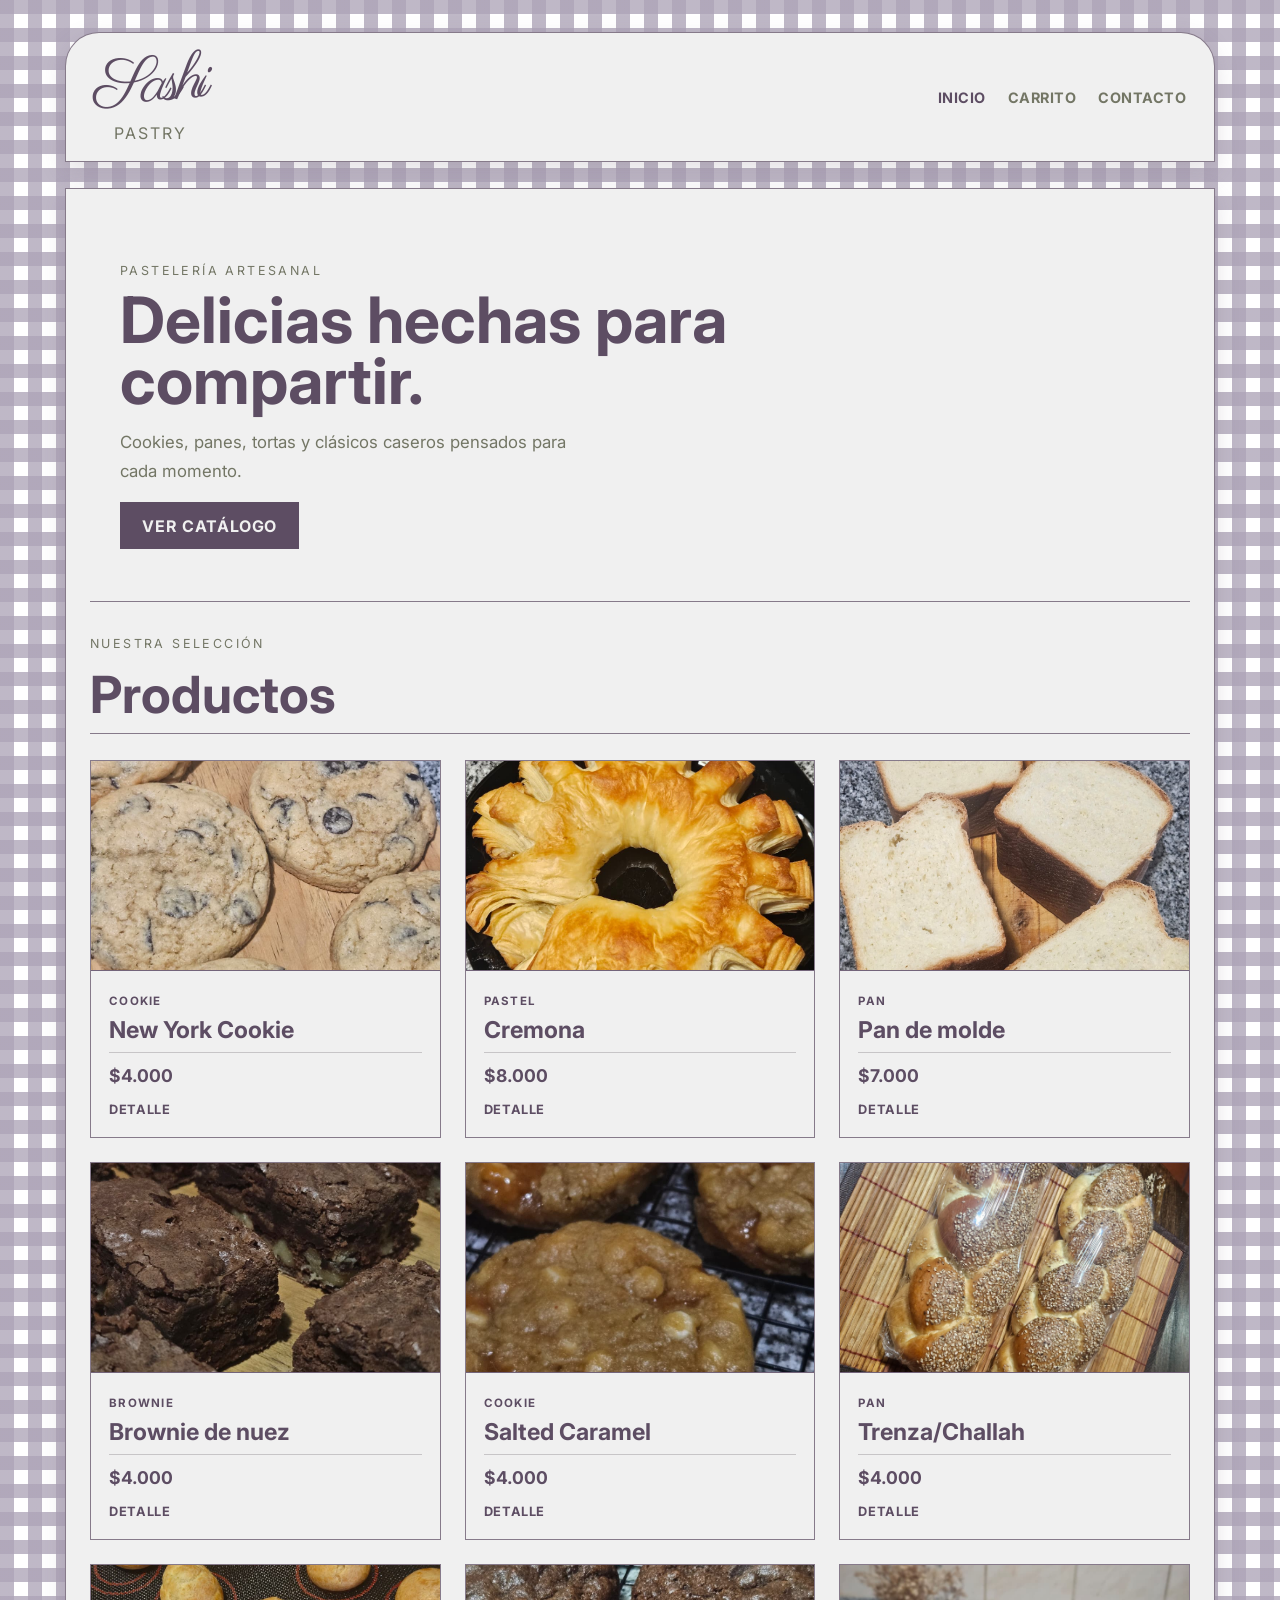
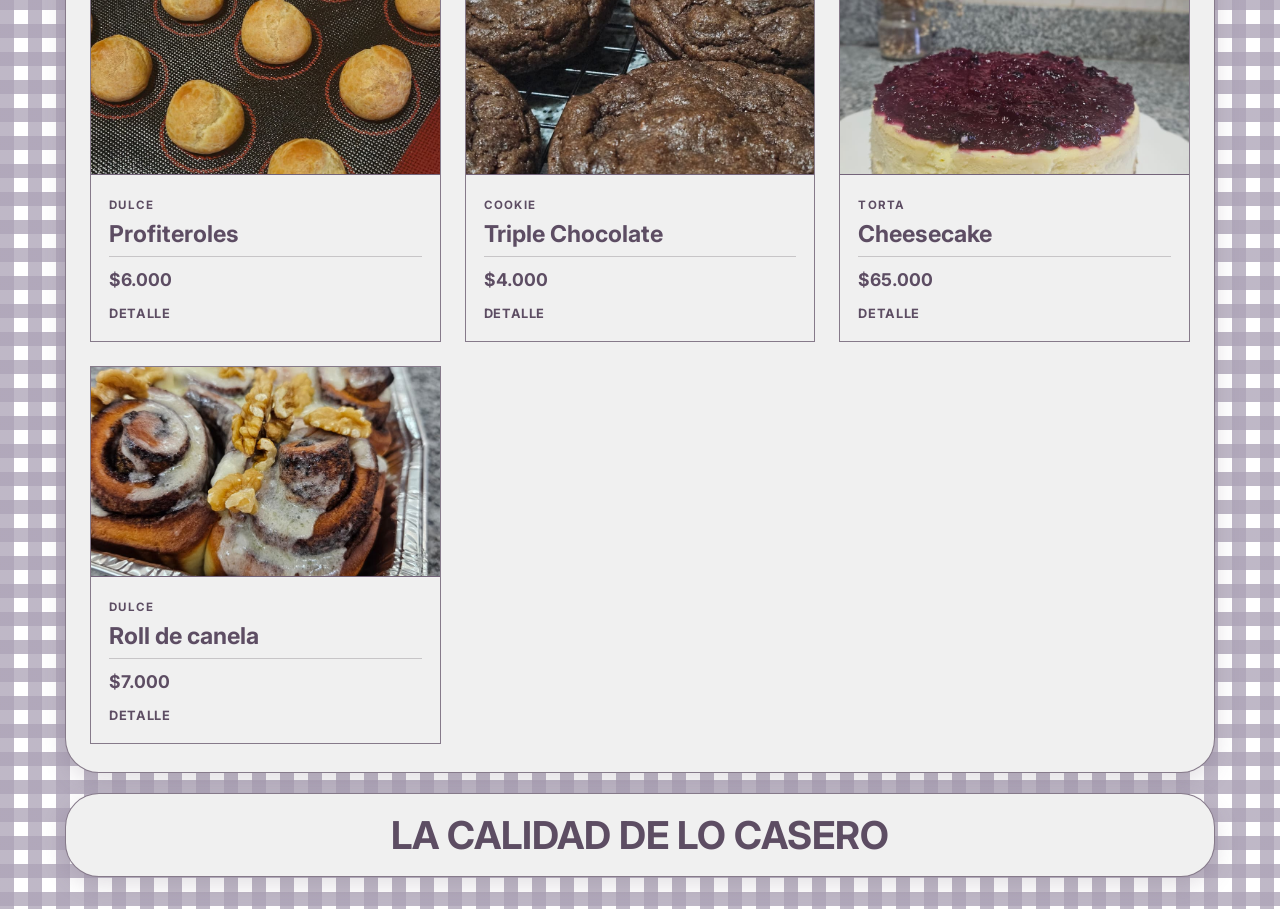
<file: index.html>
<!doctype html>
<html lang="es">
<head>
    <meta charset="UTF-8">
    <meta name="viewport" content="width=device-width, initial-scale=1.0">
    <title>Sashi Pastry | Catálogo</title>
    <link rel="preconnect" href="https://fonts.googleapis.com">
    <link rel="preconnect" href="https://fonts.gstatic.com" crossorigin>
    <link href="https://fonts.googleapis.com/css2?family=Cormorant+Garamond:wght@400;500;600;700&family=Inter:wght@400;500;600;700&family=Parisienne&display=swap" rel="stylesheet">
    <link rel="stylesheet" href="./css/styles.css">
</head>
<body>
    <header class="site-header">
        <a class="brand" href="./index.html">
            <span class="brand-script">Sashi</span>
            <span class="brand-tag">PASTRY</span>
        </a>

        <nav class="main-nav" aria-label="Navegación principal">
            <a class="active" href="./index.html">Inicio</a>
            <a href="./pages/carrito.html">Carrito</a>
            <a href="./pages/contacto.html">Contacto</a>
        </nav>
    </header>

    <main class="store-shell">
        <section class="hero-store">
            <div class="hero-copy">
                <p class="eyebrow">Pastelería artesanal</p>
                <h1>Delicias hechas para compartir.</h1>
                <p>Cookies, panes, tortas y clásicos caseros pensados para cada momento.</p>
                <a class="button primary" href="#catalogo">Ver catálogo</a>
            </div>
        </section>

        <section class="catalog" id="catalogo">
            <div class="catalog-header">
                <p class="eyebrow">Nuestra selección</p>
                <h2>Productos</h2>
            </div>

            <div class="product-grid">
                <article class="product-card">
                    <a href="./pages/producto-new-york.html" class="product-link-image" aria-label="Ver producto New York Cookie">
                        <div class="product-image"><img src="./img/Cookie New York (10).jpeg" alt="New York Cookie"></div>
                    </a>
                    <div class="product-meta">
                        <span class="product-tag">Cookie</span>
                        <h3>New York Cookie</h3>
                        <div class="product-bottom">
                            <strong>$4.000</strong>
                        </div>
                        <div class="product-card__actions">
                            <a href="./pages/producto-new-york.html" class="text-link">Detalle</a>
                        </div>
                    </div>
                </article>

                <article class="product-card">
                    <a href="./pages/producto-cremona.html" class="product-link-image" aria-label="Ver producto Cremona">
                        <div class="product-image"><img src="./img/Cremona (10).jpeg" alt="Cremona"></div>
                    </a>
                    <div class="product-meta">
                        <span class="product-tag">Pastel</span>
                        <h3>Cremona</h3>
                        <div class="product-bottom">
                            <strong>$8.000</strong>
                        </div>
                        <div class="product-card__actions">
                            <a href="./pages/producto-cremona.html" class="text-link">Detalle</a>
                        </div>
                    </div>
                </article>

                <article class="product-card">
                    <a href="./pages/producto-pan-molde.html" class="product-link-image" aria-label="Ver producto Pan de molde">
                        <div class="product-image"><img src="./img/Pan.jpeg" alt="Pan de molde"></div>
                    </a>
                    <div class="product-meta">
                        <span class="product-tag">Pan</span>
                        <h3>Pan de molde</h3>
                        <div class="product-bottom">
                            <strong>$7.000</strong>
                        </div>
                        <div class="product-card__actions">
                            <a href="./pages/producto-pan-molde.html" class="text-link">Detalle</a>
                        </div>
                    </div>
                </article>

                <article class="product-card">
                    <a href="./pages/producto-brownie.html" class="product-link-image" aria-label="Ver producto Brownie de nuez">
                        <div class="product-image"><img src="./img/Brownie (10).jpeg" alt="Brownie de nuez"></div>
                    </a>
                    <div class="product-meta">
                        <span class="product-tag">Brownie</span>
                        <h3>Brownie de nuez</h3>
                        <div class="product-bottom">
                            <strong>$4.000</strong>
                        </div>
                        <div class="product-card__actions">
                            <a href="./pages/producto-brownie.html" class="text-link">Detalle</a>
                        </div>
                    </div>
                </article>

                <article class="product-card">
                    <a href="./pages/producto-salted-caramel.html" class="product-link-image" aria-label="Ver producto Salted Caramel">
                        <div class="product-image"><img src="./img/Salted Caramel.jpeg" alt="Salted Caramel"></div>
                    </a>
                    <div class="product-meta">
                        <span class="product-tag">Cookie</span>
                        <h3>Salted Caramel</h3>
                        <div class="product-bottom">
                            <strong>$4.000</strong>
                        </div>
                        <div class="product-card__actions">
                            <a href="./pages/producto-salted-caramel.html" class="text-link">Detalle</a>
                        </div>
                    </div>
                </article>

                <article class="product-card">
                    <a href="./pages/producto-trenza.html" class="product-link-image" aria-label="Ver producto Trenza/Challah">
                        <div class="product-image"><img src="./img/Trenza (2).jpeg" alt="Trenza o Challah"></div>
                    </a>
                    <div class="product-meta">
                        <span class="product-tag">Pan</span>
                        <h3>Trenza/Challah</h3>
                        <div class="product-bottom">
                            <strong>$4.000</strong>
                        </div>
                        <div class="product-card__actions">
                            <a href="./pages/producto-trenza.html" class="text-link">Detalle</a>
                        </div>
                    </div>
                </article>

                <article class="product-card">
                    <a href="./pages/producto-profiteroles.html" class="product-link-image" aria-label="Ver producto Profiteroles">
                        <div class="product-image"><img src="./img/Profiteroles.jpeg" alt="Profiteroles"></div>
                    </a>
                    <div class="product-meta">
                        <span class="product-tag">Dulce</span>
                        <h3>Profiteroles</h3>
                        <div class="product-bottom">
                            <strong>$6.000</strong>
                        </div>
                        <div class="product-card__actions">
                            <a href="./pages/producto-profiteroles.html" class="text-link">Detalle</a>
                        </div>
                    </div>
                </article>

                <article class="product-card">
                    <a href="./pages/producto-triple-chocolate.html" class="product-link-image" aria-label="Ver producto Triple Chocolate">
                        <div class="product-image"><img src="./img/Triple Chocolate.jpeg" alt="Triple Chocolate"></div>
                    </a>
                    <div class="product-meta">
                        <span class="product-tag">Cookie</span>
                        <h3>Triple Chocolate</h3>
                        <div class="product-bottom">
                            <strong>$4.000</strong>
                        </div>
                        <div class="product-card__actions">
                            <a href="./pages/producto-triple-chocolate.html" class="text-link">Detalle</a>
                        </div>
                    </div>
                </article>

                <article class="product-card">
                    <a href="./pages/producto-cheesecake.html" class="product-link-image" aria-label="Ver producto Cheesecake">
                        <div class="product-image"><img src="./img/Cheesecake.jpeg" alt="Cheesecake"></div>
                    </a>
                    <div class="product-meta">
                        <span class="product-tag">Torta</span>
                        <h3>Cheesecake</h3>
                        <div class="product-bottom">
                            <strong>$65.000</strong>
                        </div>
                        <div class="product-card__actions">
                            <a href="./pages/producto-cheesecake.html" class="text-link">Detalle</a>
                        </div>
                    </div>
                </article>

                <article class="product-card">
                    <a href="./pages/producto-roll-canela.html" class="product-link-image" aria-label="Ver producto Roll de canela">
                        <div class="product-image"><img src="./img/Rolls (3).jpeg" alt="Roll de canela"></div>
                    </a>
                    <div class="product-meta">
                        <span class="product-tag">Dulce</span>
                        <h3>Roll de canela</h3>
                        <div class="product-bottom">
                            <strong>$7.000</strong>
                        </div>
                        <div class="product-card__actions">
                            <a href="./pages/producto-roll-canela.html" class="text-link">Detalle</a>
                        </div>
                    </div>
                </article>

            </div>
        </section>
    </main>

    <footer class="site-footer">
        <p>LA Calidad DE LO CASERO</p>
    </footer>
</body>
</html>
</file>
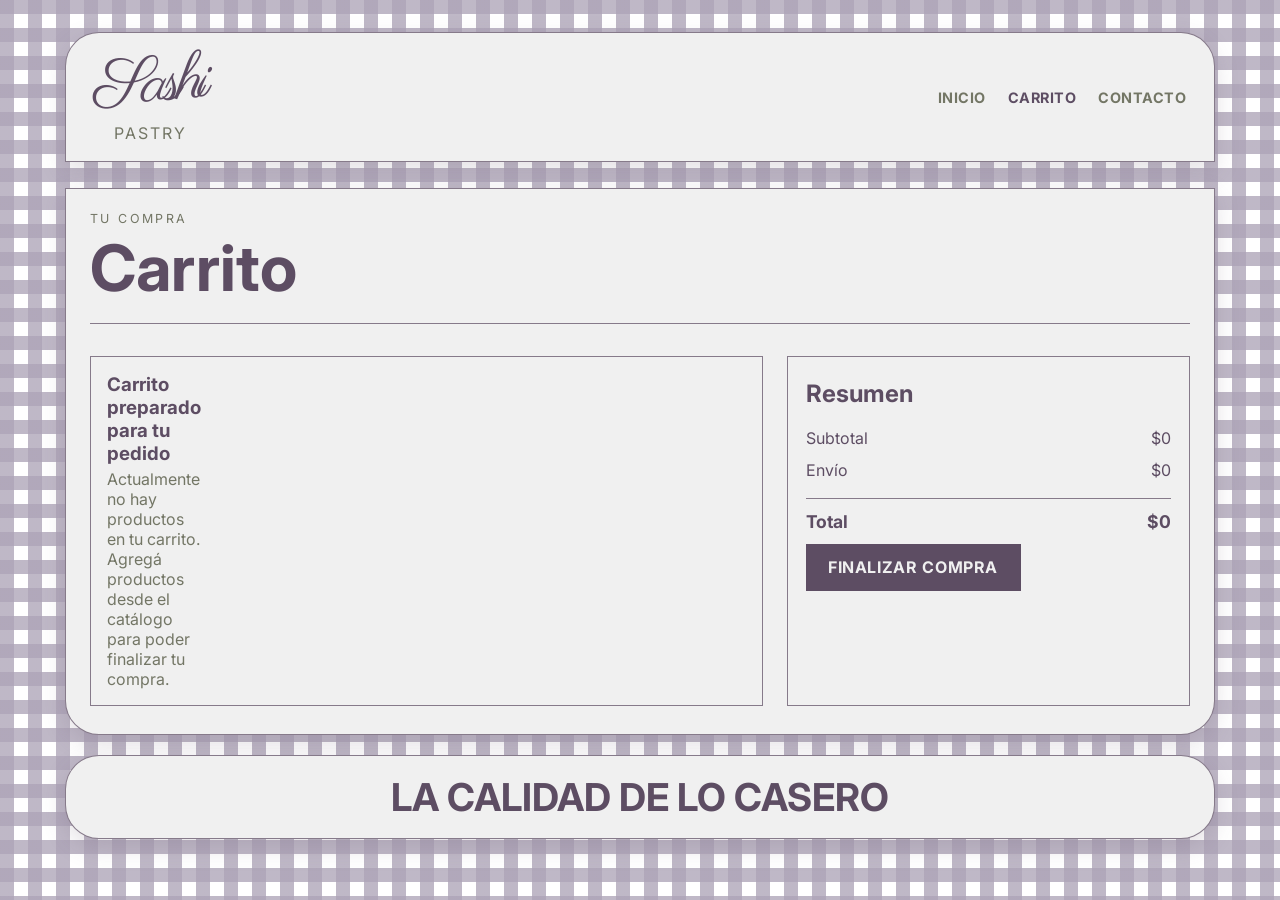
<file: pages/carrito.html>
<!doctype html>
<html lang="es">
<head>
    <meta charset="UTF-8">
    <meta name="viewport" content="width=device-width, initial-scale=1.0">
    <title>Carrito | Sashi Pastry</title>
    <link rel="preconnect" href="https://fonts.googleapis.com">
    <link rel="preconnect" href="https://fonts.gstatic.com" crossorigin>
    <link href="https://fonts.googleapis.com/css2?family=Cormorant+Garamond:wght@400;500;600;700&family=Inter:wght@400;500;600;700&family=Parisienne&display=swap" rel="stylesheet">
    <link rel="stylesheet" href="../css/styles.css">
</head>
<body data-page="cart">
    <header class="site-header">
        <a class="brand" href="../index.html">
            <span class="brand-script">Sashi</span>
            <span class="brand-tag">PASTRY</span>
        </a>

        <nav class="main-nav" aria-label="Navegación principal">
            <a href="../index.html">Inicio</a>
            <a class="active" href="./carrito.html">Carrito</a>
            <a href="./contacto.html">Contacto</a>
        </nav>
    </header>

    <main class="page-shell">
        <section class="page-banner">
            <p class="eyebrow">Tu compra</p>
            <h1>Carrito</h1>
        </section>

        <section class="cart-layout">
            <div class="cart-items">
                <article class="cart-item">
                    <div class="item-copy">
                        <h3>Carrito preparado para tu pedido</h3>
                        <p>Actualmente no hay productos en tu carrito. Agregá productos desde el catálogo para poder finalizar tu compra.</p>
                        
                    </div>
                </article>
            </div>

            <aside class="summary-box">
                <h2>Resumen</h2>
                <div class="summary-row">
                    <span>Subtotal</span>
                    <span>$0</span>
                </div>
                <div class="summary-row">
                    <span>Envío</span>
                    <span>$0</span>
                </div>
                <div class="summary-row total">
                    <span>Total</span>
                    <span>$0</span>
                </div>
                <a class="button primary" href="./contacto.html">Finalizar compra</a>
            </aside>
        </section>
    </main>

    <footer class="site-footer">
        <p>LA Calidad DE LO CASERO</p>
    </footer>

</body>
</html>
</file>
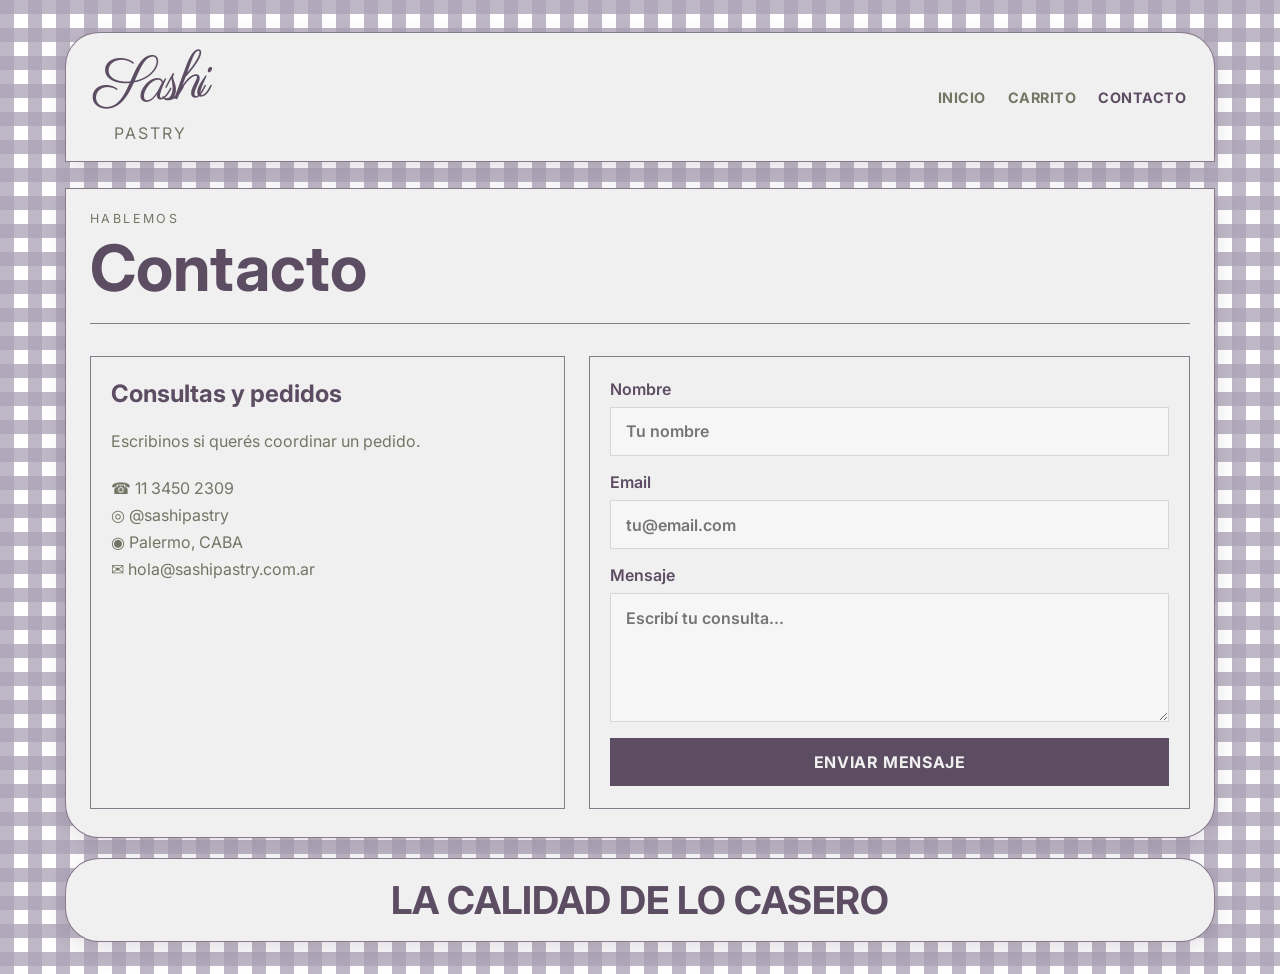
<file: pages/contacto.html>
<!doctype html>
<html lang="es">
<head>
    <meta charset="UTF-8">
    <meta name="viewport" content="width=device-width, initial-scale=1.0">
    <title>Contacto | Sashi Pastry</title>
    <link rel="preconnect" href="https://fonts.googleapis.com">
    <link rel="preconnect" href="https://fonts.gstatic.com" crossorigin>
    <link href="https://fonts.googleapis.com/css2?family=Cormorant+Garamond:wght@400;500;600;700&family=Inter:wght@400;500;600;700&family=Parisienne&display=swap" rel="stylesheet">
    <link rel="stylesheet" href="../css/styles.css">
</head>
<body>
    <header class="site-header">
        <a class="brand" href="../index.html">
            <span class="brand-script">Sashi</span>
            <span class="brand-tag">PASTRY</span>
        </a>

        <nav class="main-nav" aria-label="Navegación principal">
            <a href="../index.html">Inicio</a>
            <a href="./carrito.html">Carrito</a>
            <a class="active" href="./contacto.html">Contacto</a>
        </nav>
    </header>

    <main class="page-shell contact-shell">
        <section class="page-banner">
            <p class="eyebrow">Hablemos</p>
            <h1>Contacto</h1>
        </section>

        <div class="contact-layout">
            <div class="contact-info">
                <h2>Consultas y pedidos</h2>
                <p>Escribinos si querés coordinar un pedido.</p>
                <ul>
                    <li>☎ 11 3450 2309</li>
                    <li>◎ @sashipastry</li>
                    <li>◉ Palermo, CABA</li>
                    <li>✉ hola@sashipastry.com.ar</li>
                </ul>
            </div>

            <form class="contact-form" action="https://formspree.io/f/meaokran" method="POST">
    <label>
        Nombre
        <input type="text" name="nombre" placeholder="Tu nombre" required>
    </label>
    <label>
        Email
        <input type="email" name="email" placeholder="tu@email.com" required>
    </label>
    <label>
        Mensaje
        <textarea name="mensaje" rows="5" placeholder="Escribí tu consulta..." required></textarea>
    </label>
    <button type="submit" class="button primary">Enviar mensaje</button>
</form>
        </div>
    </main>

    <footer class="site-footer">
        <p>LA Calidad DE LO CASERO</p>
    </footer>
</body>
</html>
</file>
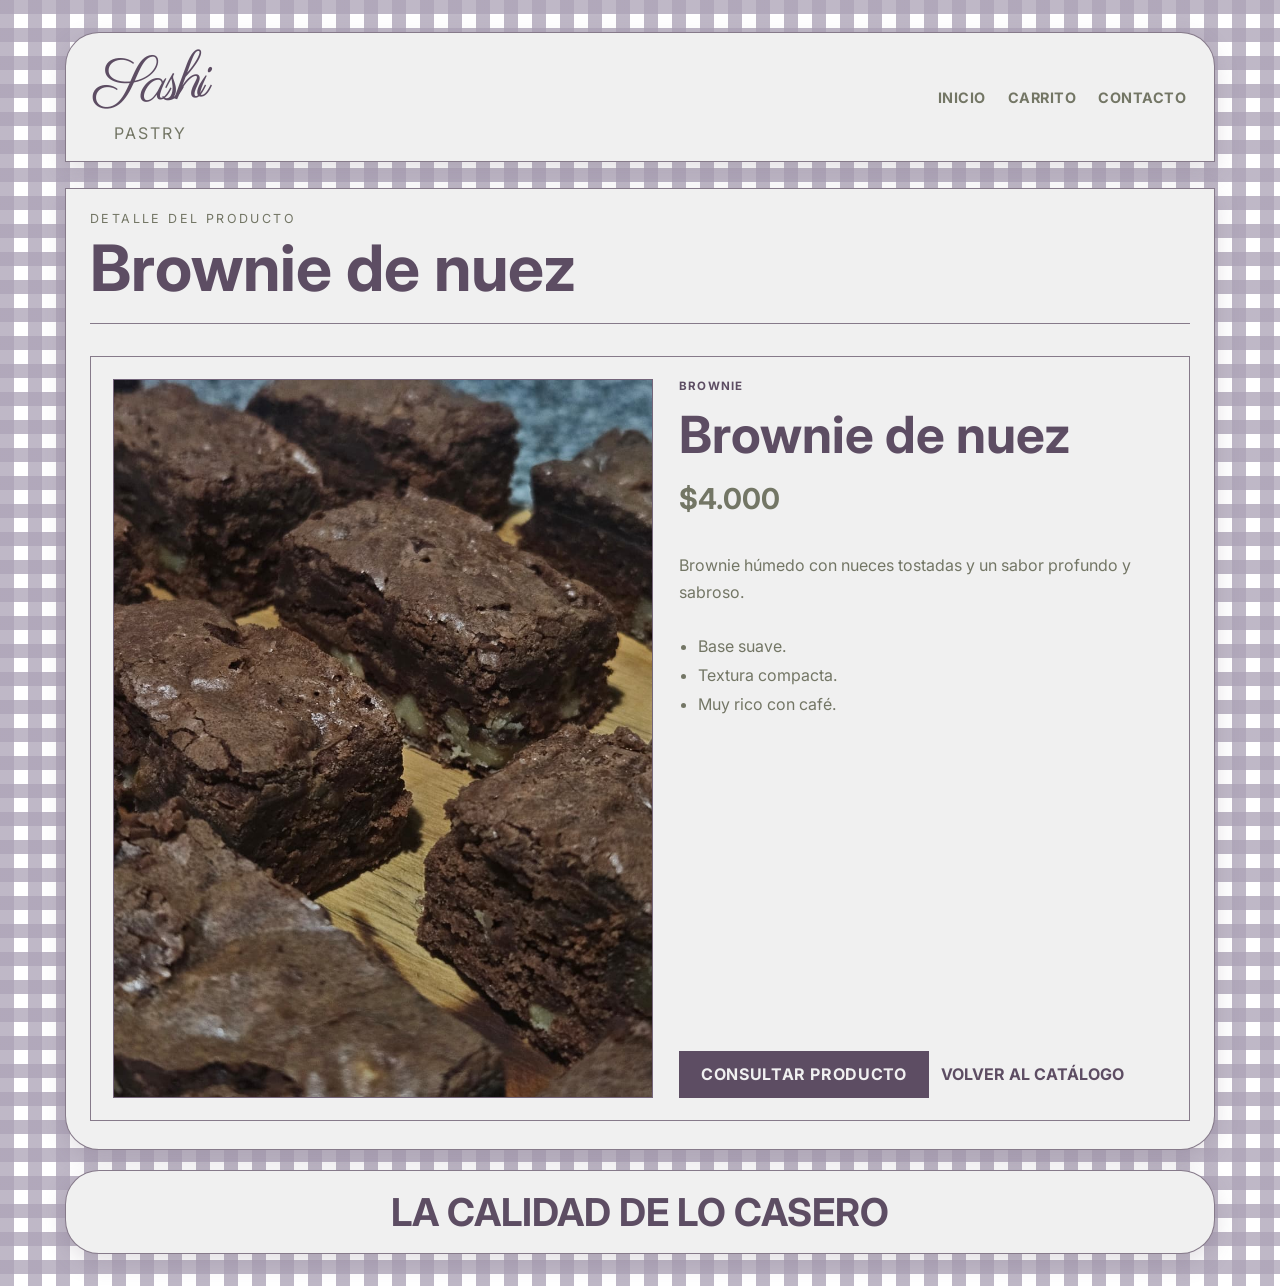
<file: pages/producto-brownie.html>
<!doctype html>
<html lang="es">
<head>
    <meta charset="UTF-8">
    <meta name="viewport" content="width=device-width, initial-scale=1.0">
    <title>Brownie de nuez | Sashi Pastry</title>
    <link rel="preconnect" href="https://fonts.googleapis.com">
    <link rel="preconnect" href="https://fonts.gstatic.com" crossorigin>
    <link href="https://fonts.googleapis.com/css2?family=Cormorant+Garamond:wght@400;500;600;700&family=Inter:wght@400;500;600;700&family=Parisienne&display=swap" rel="stylesheet">
    <link rel="stylesheet" href="../css/styles.css">
</head>
<body data-page="product" data-product-id="brownie">
    <header class="site-header">
        <a class="brand" href="../index.html">
            <span class="brand-script">Sashi</span>
            <span class="brand-tag">PASTRY</span>
        </a>
        <nav class="main-nav" aria-label="Navegación principal">
            <a href="../index.html">Inicio</a>
            <a href="./carrito.html">Carrito</a>
            <a href="./contacto.html">Contacto</a>
        </nav>
    </header>

    <main class="page-shell">
        <section class="page-banner">
            <p class="eyebrow">Detalle del producto</p>
            <h1>Brownie de nuez</h1>
        </section>

        <section class="product-detail-panel">
            <div class="product-photo"><img src="../img/Brownie (10).jpeg" alt="Brownie de nuez"></div>
            <div class="product-summary">
                <span class="product-tag">Brownie</span>
                <h1>Brownie de nuez</h1>
                <p class="product-price">$4.000</p>
                <p>Brownie húmedo con nueces tostadas y un sabor profundo y sabroso.</p>
                <ul>
                    <li>Base suave.</li>
                    <li>Textura compacta.</li>
                    <li>Muy rico con café.</li>
                </ul>
                <div class="detail-actions">
                    <a class="button primary" href="./contacto.html">Consultar producto</a>
                    <a class="link-button" href="../index.html">Volver al catálogo</a>
                </div>
            </div>
        </section>
    </main>

    <footer class="site-footer">
        <p>LA Calidad DE LO CASERO</p>
    </footer>
</body>
</html>
</file>
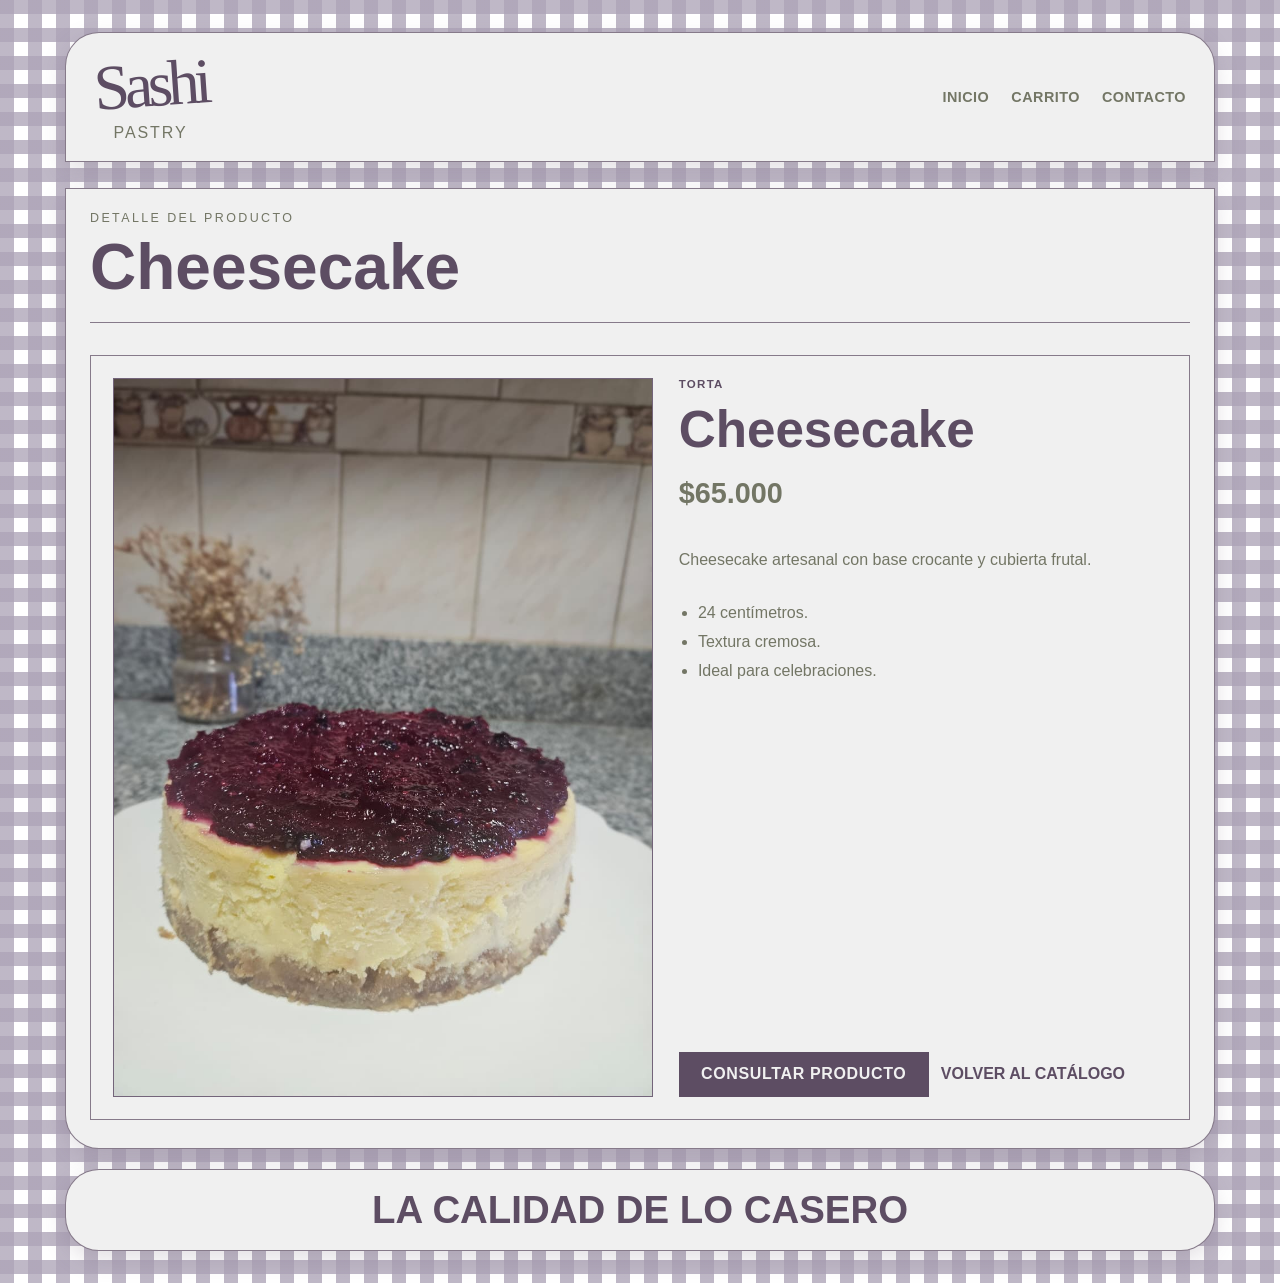
<file: pages/producto-cheesecake.html>
<!doctype html>
<html lang="es">
<head>
    <meta charset="UTF-8">
    <meta name="viewport" content="width=device-width, initial-scale=1.0">
    <title>Cheesecake | Sashi Pastry</title>
    <link rel="stylesheet" href="../css/styles.css">
</head>
<body>
    <header class="site-header">
        <a class="brand" href="../index.html"><span class="brand-script">Sashi</span><span class="brand-tag">PASTRY</span></a>
        <nav class="main-nav" aria-label="Navegación principal"><a href="../index.html">Inicio</a><a href="./carrito.html">Carrito</a><a href="./contacto.html">Contacto</a></nav>
    </header>
    <main class="page-shell">
        <section class="page-banner"><p class="eyebrow">Detalle del producto</p><h1>Cheesecake</h1></section>
        <section class="product-detail-panel"><div class="product-photo"><img src="../img/Cheesecake.jpeg" alt="Cheesecake"></div><div class="product-summary"><span class="product-tag">Torta</span><h1>Cheesecake</h1><p class="product-price">$65.000</p><p>Cheesecake artesanal con base crocante y cubierta frutal.</p><ul><li>24 centímetros.</li><li>Textura cremosa.</li><li>Ideal para celebraciones.</li></ul><div class="detail-actions"><a class="button primary" href="./contacto.html">Consultar producto</a><a class="link-button" href="../index.html">Volver al catálogo</a></div></div></section>
    </main>
    <footer class="site-footer"><p>LA Calidad DE LO CASERO</p></footer>
</body>
</html>
</file>
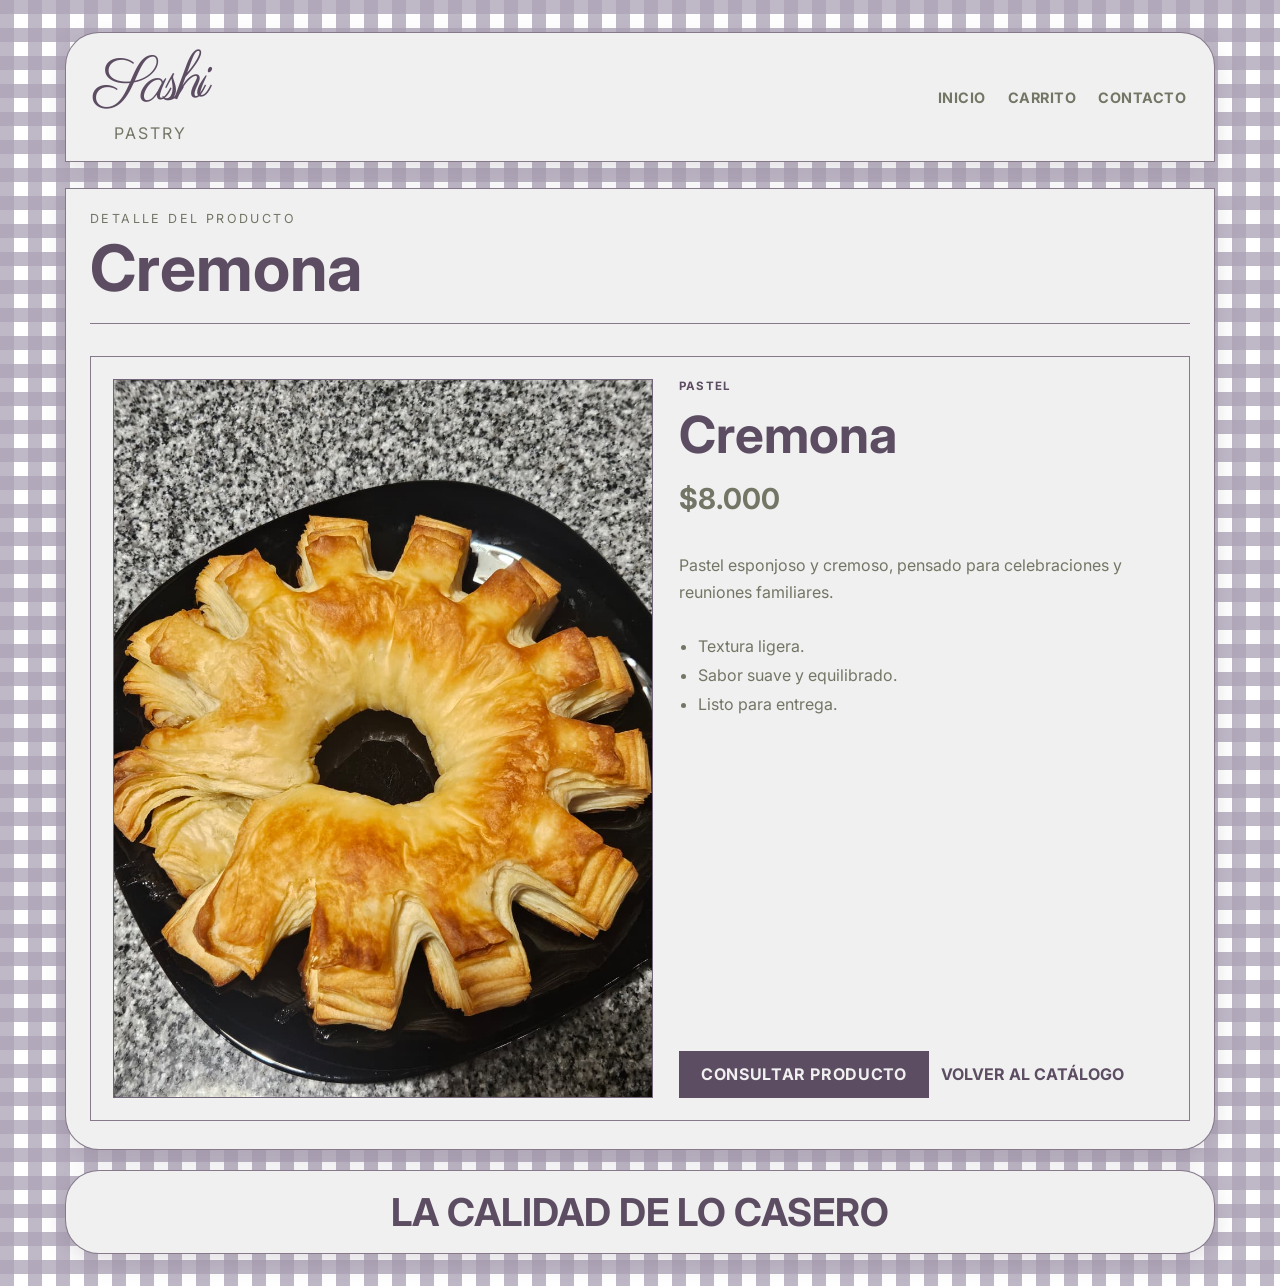
<file: pages/producto-cremona.html>
<!doctype html>
<html lang="es">
<head>
    <meta charset="UTF-8">
    <meta name="viewport" content="width=device-width, initial-scale=1.0">
    <title>Cremona | Sashi Pastry</title>
    <link rel="preconnect" href="https://fonts.googleapis.com">
    <link rel="preconnect" href="https://fonts.gstatic.com" crossorigin>
    <link href="https://fonts.googleapis.com/css2?family=Cormorant+Garamond:wght@400;500;600;700&family=Inter:wght@400;500;600;700&family=Parisienne&display=swap" rel="stylesheet">
    <link rel="stylesheet" href="../css/styles.css">
</head>
<body data-page="product" data-product-id="cremona">
    <header class="site-header">
        <a class="brand" href="../index.html">
            <span class="brand-script">Sashi</span>
            <span class="brand-tag">PASTRY</span>
        </a>
        <nav class="main-nav" aria-label="Navegación principal">
            <a href="../index.html">Inicio</a>
            <a href="./carrito.html">Carrito</a>
            <a href="./contacto.html">Contacto</a>
        </nav>
    </header>

    <main class="page-shell">
        <section class="page-banner">
            <p class="eyebrow">Detalle del producto</p>
            <h1>Cremona</h1>
        </section>

        <section class="product-detail-panel">
            <div class="product-photo"><img src="../img/Cremona (10).jpeg" alt="Cremona"></div>
            <div class="product-summary">
                <span class="product-tag">Pastel</span>
                <h1>Cremona</h1>
                <p class="product-price">$8.000</p>
                <p>Pastel esponjoso y cremoso, pensado para celebraciones y reuniones familiares.</p>
                <ul>
                    <li>Textura ligera.</li>
                    <li>Sabor suave y equilibrado.</li>
                    <li>Listo para entrega.</li>
                </ul>
                <div class="detail-actions">
                    <a class="button primary" href="./contacto.html">Consultar producto</a>
                    <a class="link-button" href="../index.html">Volver al catálogo</a>
                </div>
            </div>
        </section>
    </main>

    <footer class="site-footer">
        <p>LA Calidad DE LO CASERO</p>
    </footer>
</body>
</html>
</file>
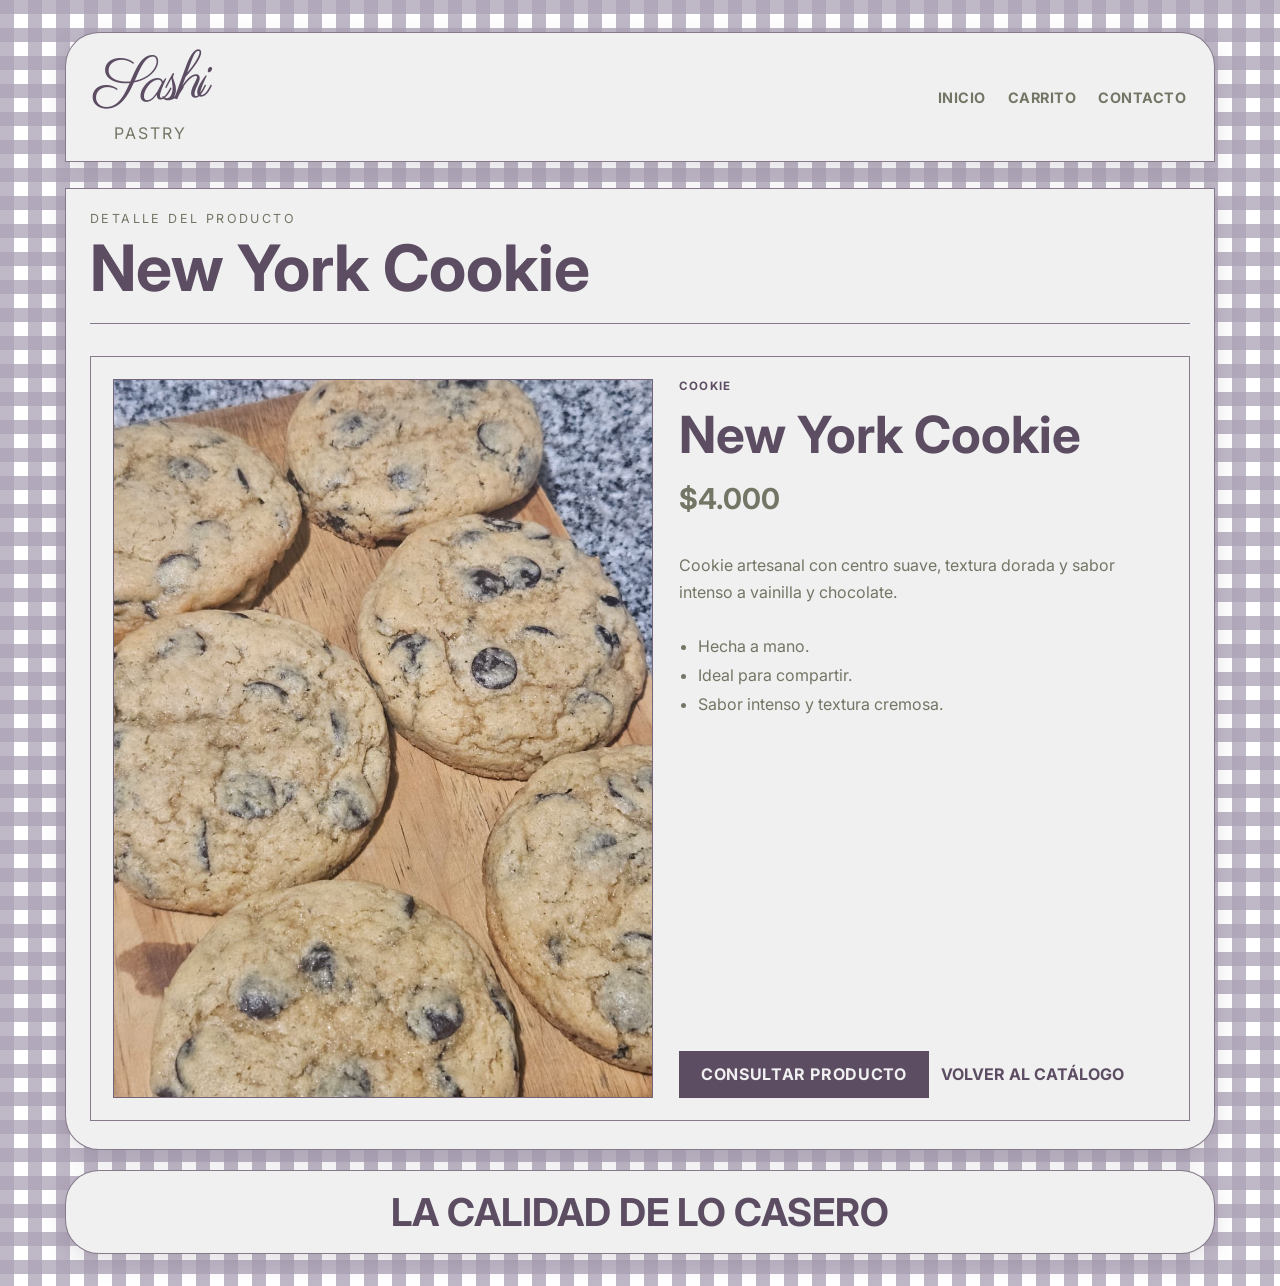
<file: pages/producto-new-york.html>
<!doctype html>
<html lang="es">
<head>
    <meta charset="UTF-8">
    <meta name="viewport" content="width=device-width, initial-scale=1.0">
    <title>New York Cookie | Sashi Pastry</title>
    <link rel="preconnect" href="https://fonts.googleapis.com">
    <link rel="preconnect" href="https://fonts.gstatic.com" crossorigin>
    <link href="https://fonts.googleapis.com/css2?family=Cormorant+Garamond:wght@400;500;600;700&family=Inter:wght@400;500;600;700&family=Parisienne&display=swap" rel="stylesheet">
    <link rel="stylesheet" href="../css/styles.css">
</head>
<body data-page="product" data-product-id="new-york">
    <header class="site-header">
        <a class="brand" href="../index.html">
            <span class="brand-script">Sashi</span>
            <span class="brand-tag">PASTRY</span>
        </a>
        <nav class="main-nav" aria-label="Navegación principal">
            <a href="../index.html">Inicio</a>
            <a href="./carrito.html">Carrito</a>
            <a href="./contacto.html">Contacto</a>
        </nav>
    </header>

    <main class="page-shell">
        <section class="page-banner">
            <p class="eyebrow">Detalle del producto</p>
            <h1>New York Cookie</h1>
        </section>

        <section class="product-detail-panel">
            <div class="product-photo"><img src="../img/Cookie New York (10).jpeg" alt="New York Cookie"></div>
            <div class="product-summary">
                <span class="product-tag">Cookie</span>
                <h1>New York Cookie</h1>
                <p class="product-price">$4.000</p>
                <p>Cookie artesanal con centro suave, textura dorada y sabor intenso a vainilla y chocolate.</p>
                <ul>
                    <li>Hecha a mano.</li>
                    <li>Ideal para compartir.</li>
                    <li>Sabor intenso y textura cremosa.</li>
                </ul>
                <div class="detail-actions">
                    <a class="button primary" href="./contacto.html">Consultar producto</a>
                    <a class="link-button" href="../index.html">Volver al catálogo</a>
                </div>
            </div>
        </section>
    </main>

    <footer class="site-footer">
        <p>LA Calidad DE LO CASERO</p>
    </footer>
</body>
</html>
</file>
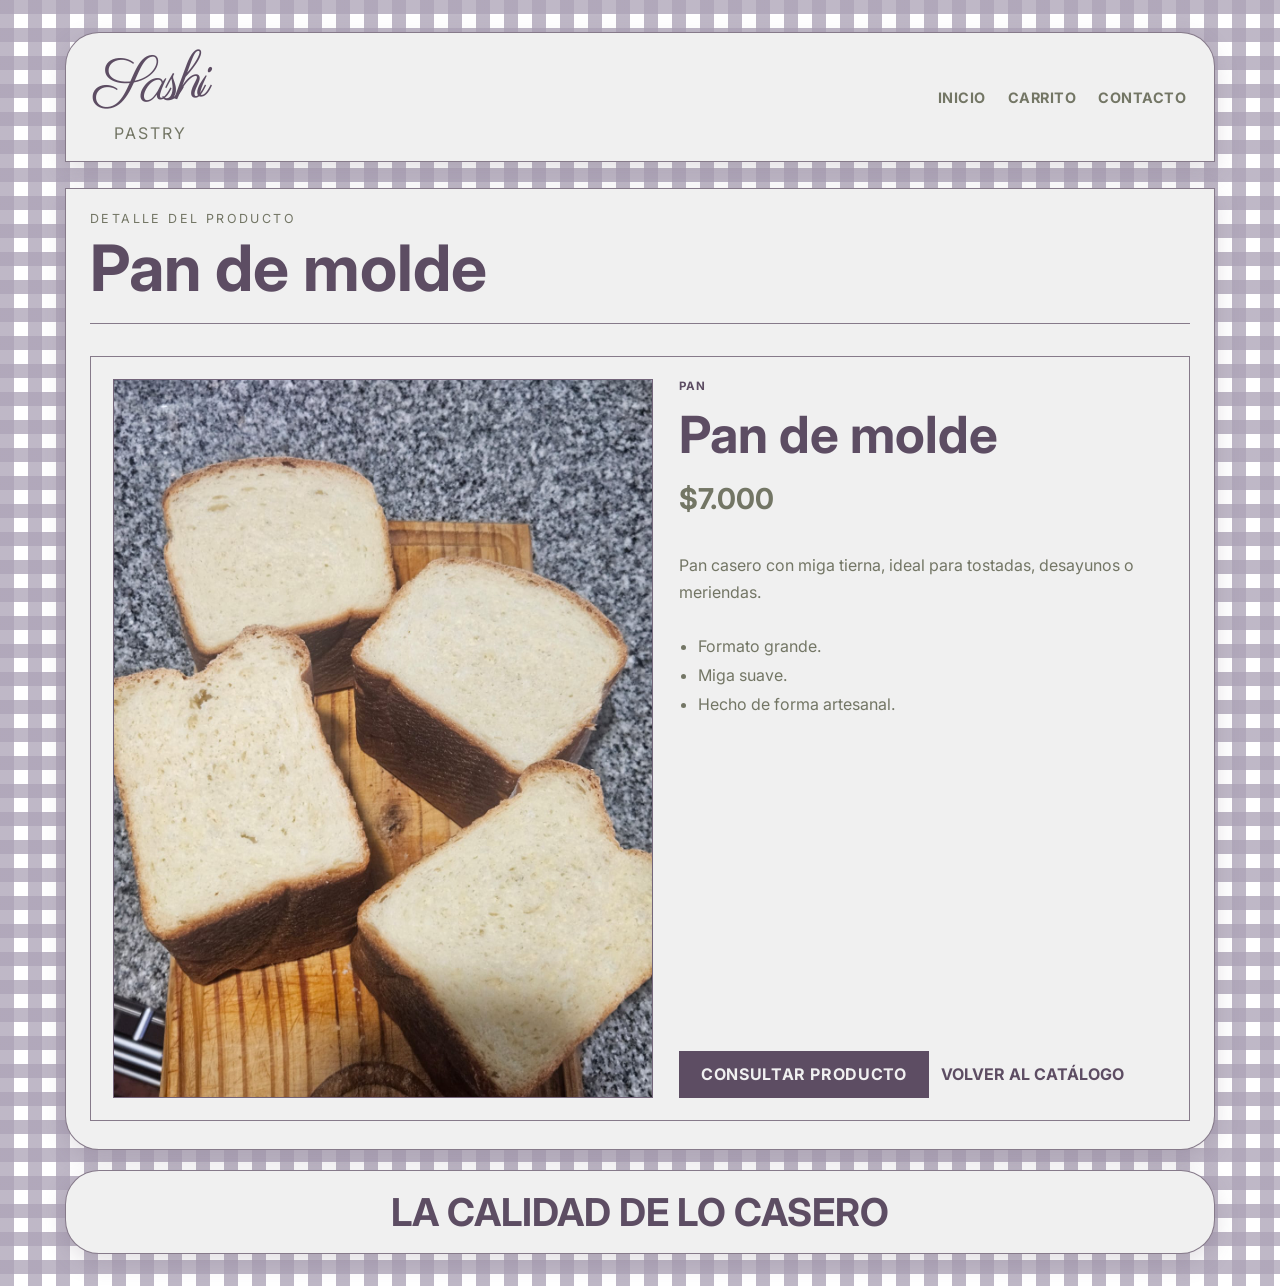
<file: pages/producto-pan-molde.html>
<!doctype html>
<html lang="es">
<head>
    <meta charset="UTF-8">
    <meta name="viewport" content="width=device-width, initial-scale=1.0">
    <title>Pan de molde | Sashi Pastry</title>
    <link rel="preconnect" href="https://fonts.googleapis.com">
    <link rel="preconnect" href="https://fonts.gstatic.com" crossorigin>
    <link href="https://fonts.googleapis.com/css2?family=Cormorant+Garamond:wght@400;500;600;700&family=Inter:wght@400;500;600;700&family=Parisienne&display=swap" rel="stylesheet">
    <link rel="stylesheet" href="../css/styles.css">
</head>
<body data-page="product" data-product-id="pan-molde">
    <header class="site-header">
        <a class="brand" href="../index.html">
            <span class="brand-script">Sashi</span>
            <span class="brand-tag">PASTRY</span>
        </a>
        <nav class="main-nav" aria-label="Navegación principal">
            <a href="../index.html">Inicio</a>
            <a href="./carrito.html">Carrito</a>
            <a href="./contacto.html">Contacto</a>
        </nav>
    </header>

    <main class="page-shell">
        <section class="page-banner">
            <p class="eyebrow">Detalle del producto</p>
            <h1>Pan de molde</h1>
        </section>

        <section class="product-detail-panel">
            <div class="product-photo"><img src="../img/Pan.jpeg" alt="Pan de molde"></div>
            <div class="product-summary">
                <span class="product-tag">Pan</span>
                <h1>Pan de molde</h1>
                <p class="product-price">$7.000</p>
                <p>Pan casero con miga tierna, ideal para tostadas, desayunos o meriendas.</p>
                <ul>
                    <li>Formato grande.</li>
                    <li>Miga suave.</li>
                    <li>Hecho de forma artesanal.</li>
                </ul>
                <div class="detail-actions">
                    <a class="button primary" href="./contacto.html">Consultar producto</a>
                    <a class="link-button" href="../index.html">Volver al catálogo</a>
                </div>
            </div>
        </section>
    </main>

    <footer class="site-footer">
        <p>LA Calidad DE LO CASERO</p>
    </footer>
</body>
</html>
</file>
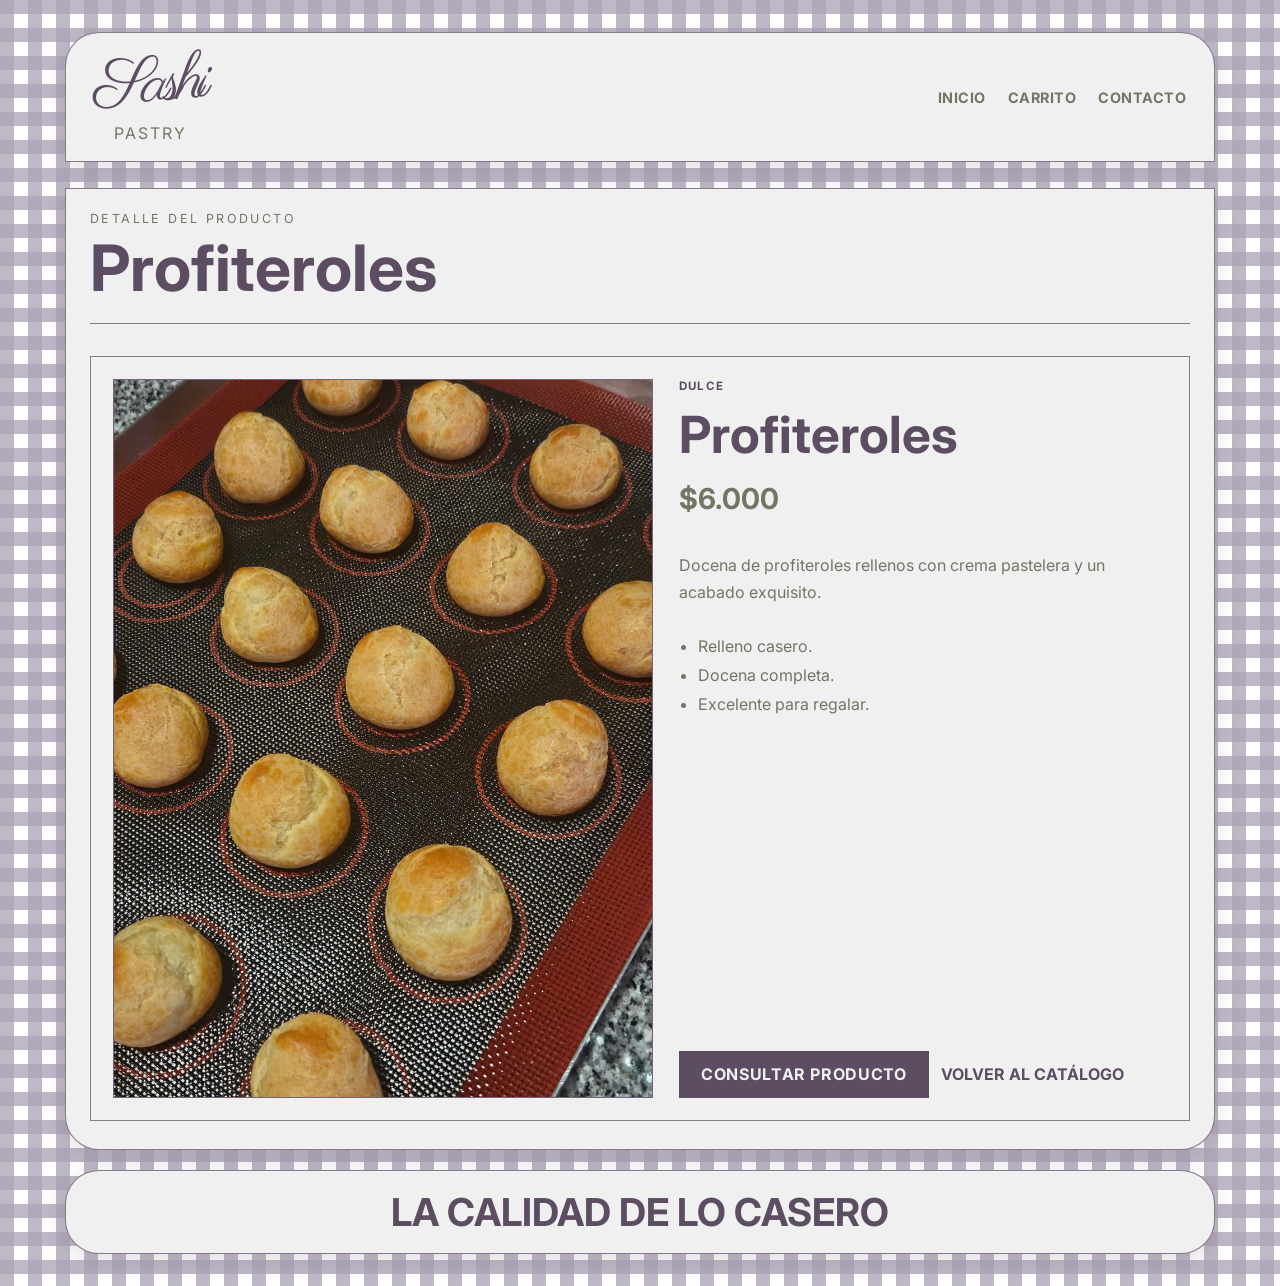
<file: pages/producto-profiteroles.html>
<!doctype html>
<html lang="es">
<head>
    <meta charset="UTF-8">
    <meta name="viewport" content="width=device-width, initial-scale=1.0">
    <title>Profiteroles | Sashi Pastry</title>
    <link rel="preconnect" href="https://fonts.googleapis.com">
    <link rel="preconnect" href="https://fonts.gstatic.com" crossorigin>
    <link href="https://fonts.googleapis.com/css2?family=Cormorant+Garamond:wght@400;500;600;700&family=Inter:wght@400;500;600;700&family=Parisienne&display=swap" rel="stylesheet">
    <link rel="stylesheet" href="../css/styles.css">
</head>
<body data-page="product" data-product-id="profiteroles">
    <header class="site-header">
        <a class="brand" href="../index.html">
            <span class="brand-script">Sashi</span>
            <span class="brand-tag">PASTRY</span>
        </a>
        <nav class="main-nav" aria-label="Navegación principal">
            <a href="../index.html">Inicio</a>
            <a href="./carrito.html">Carrito</a>
            <a href="./contacto.html">Contacto</a>
        </nav>
    </header>

    <main class="page-shell">
        <section class="page-banner">
            <p class="eyebrow">Detalle del producto</p>
            <h1>Profiteroles</h1>
        </section>

        <section class="product-detail-panel">
            <div class="product-photo"><img src="../img/Profiteroles.jpeg" alt="Profiteroles"></div>
            <div class="product-summary">
                <span class="product-tag">Dulce</span>
                <h1>Profiteroles</h1>
                <p class="product-price">$6.000</p>
                <p>Docena de profiteroles rellenos con crema pastelera y un acabado exquisito.</p>
                <ul>
                    <li>Relleno casero.</li>
                    <li>Docena completa.</li>
                    <li>Excelente para regalar.</li>
                </ul>
                <div class="detail-actions">
                    <a class="button primary" href="./contacto.html">Consultar producto</a>
                    <a class="link-button" href="../index.html">Volver al catálogo</a>
                </div>
            </div>
        </section>
    </main>

    <footer class="site-footer">
        <p>LA Calidad DE LO CASERO</p>
    </footer>
</body>
</html>
</file>
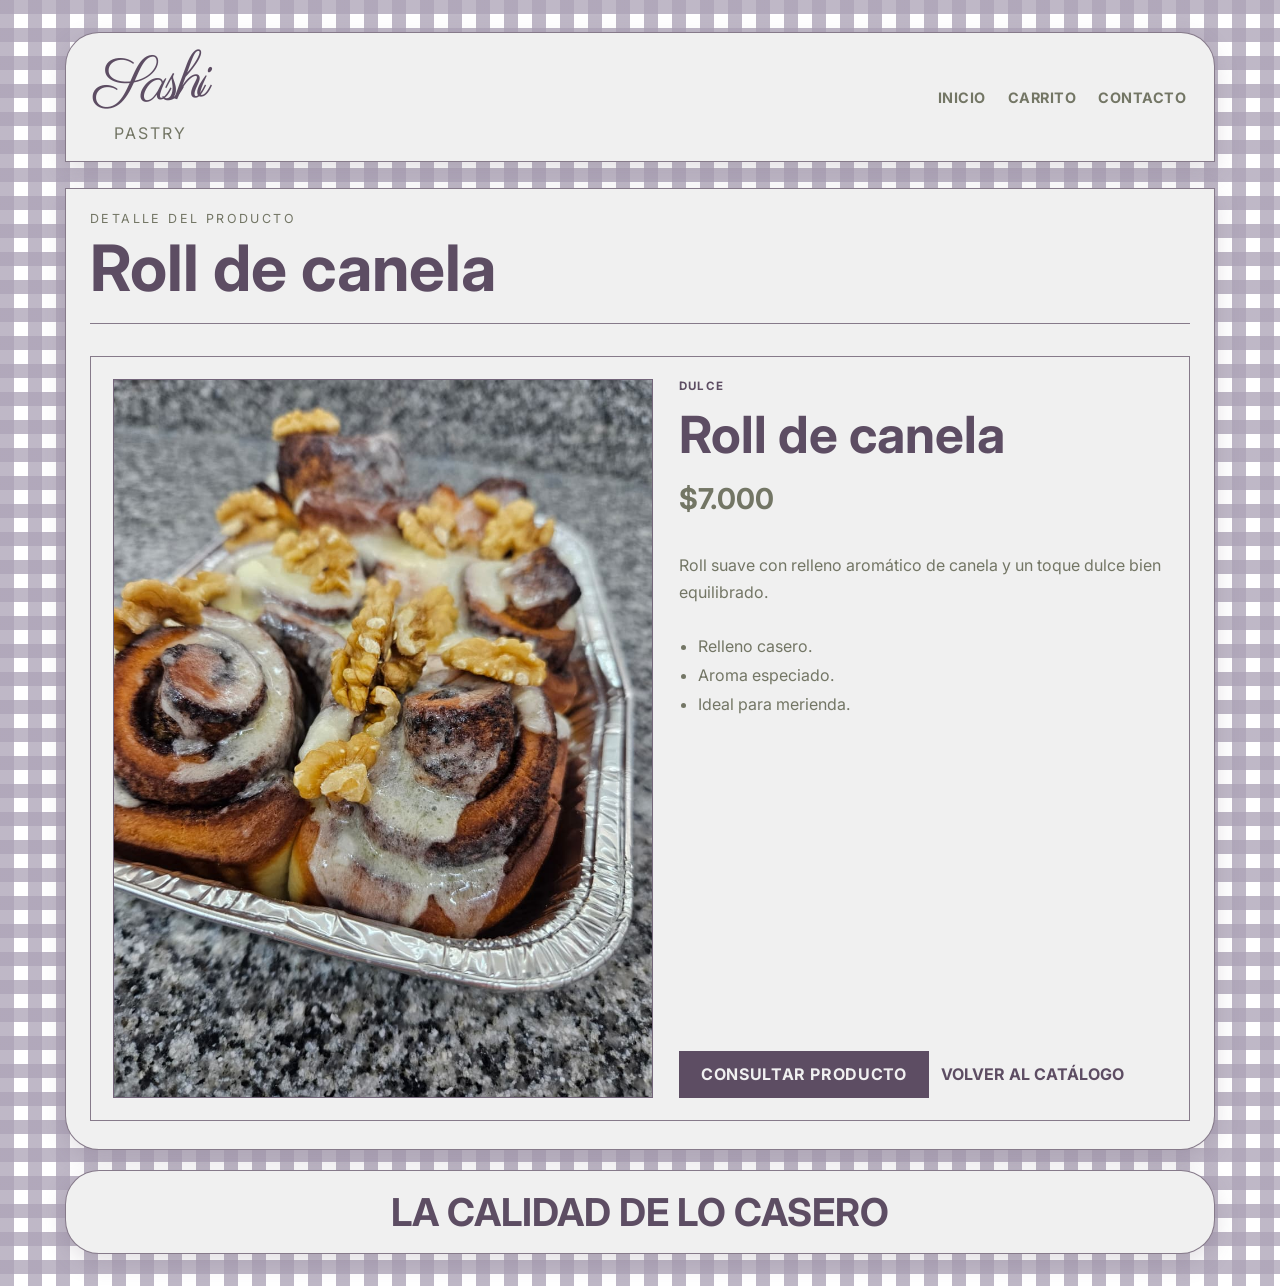
<file: pages/producto-roll-canela.html>
<!doctype html>
<html lang="es">
<head>
    <meta charset="UTF-8">
    <meta name="viewport" content="width=device-width, initial-scale=1.0">
    <title>Roll de canela | Sashi Pastry</title>
    <link rel="preconnect" href="https://fonts.googleapis.com">
    <link rel="preconnect" href="https://fonts.gstatic.com" crossorigin>
    <link href="https://fonts.googleapis.com/css2?family=Cormorant+Garamond:wght@400;500;600;700&family=Inter:wght@400;500;600;700&family=Parisienne&display=swap" rel="stylesheet">
    <link rel="stylesheet" href="../css/styles.css">
</head>
<body data-page="product" data-product-id="roll-canela">
    <header class="site-header">
        <a class="brand" href="../index.html">
            <span class="brand-script">Sashi</span>
            <span class="brand-tag">PASTRY</span>
        </a>
        <nav class="main-nav" aria-label="Navegación principal">
            <a href="../index.html">Inicio</a>
            <a href="./carrito.html">Carrito</a>
            <a href="./contacto.html">Contacto</a>
        </nav>
    </header>

    <main class="page-shell">
        <section class="page-banner">
            <p class="eyebrow">Detalle del producto</p>
            <h1>Roll de canela</h1>
        </section>

        <section class="product-detail-panel">
            <div class="product-photo"><img src="../img/Rolls (3).jpeg" alt="Roll de canela"></div>
            <div class="product-summary">
                <span class="product-tag">Dulce</span>
                <h1>Roll de canela</h1>
                <p class="product-price">$7.000</p>
                <p>Roll suave con relleno aromático de canela y un toque dulce bien equilibrado.</p>
                <ul>
                    <li>Relleno casero.</li>
                    <li>Aroma especiado.</li>
                    <li>Ideal para merienda.</li>
                </ul>
                <div class="detail-actions">
                    <a class="button primary" href="./contacto.html">Consultar producto</a>
                    <a class="link-button" href="../index.html">Volver al catálogo</a>
                </div>
            </div>
        </section>
    </main>

    <footer class="site-footer">
        <p>LA Calidad DE LO CASERO</p>
    </footer>
</body>
</html>
</file>
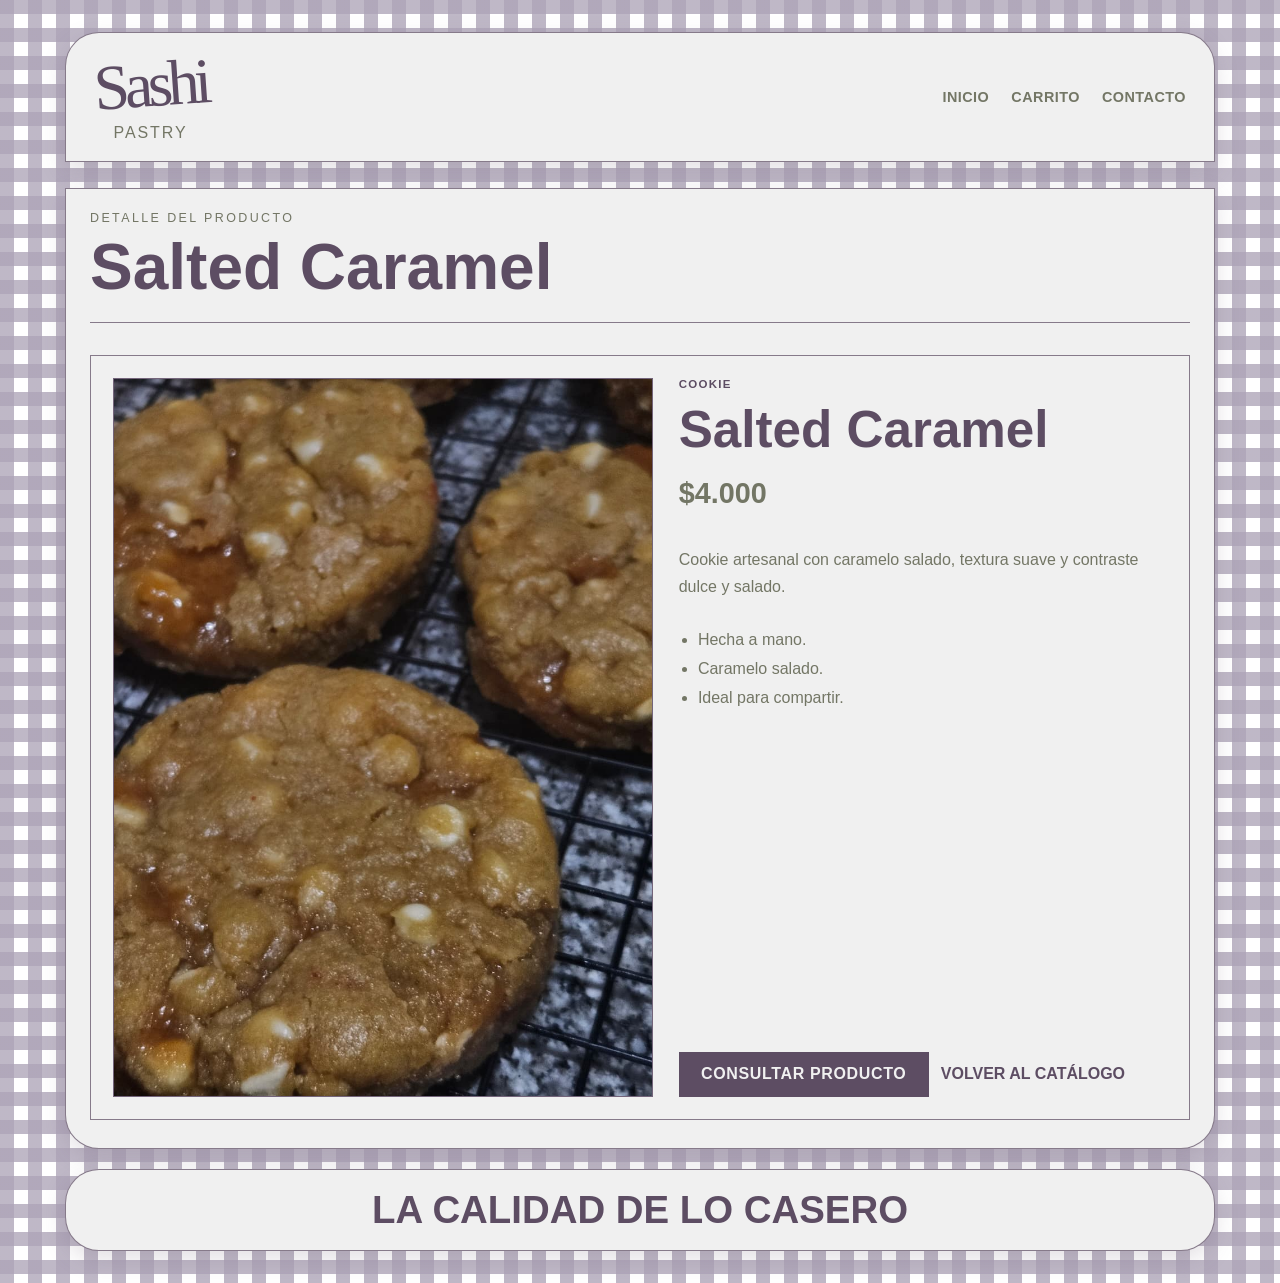
<file: pages/producto-salted-caramel.html>
<!doctype html>
<html lang="es">
<head>
    <meta charset="UTF-8">
    <meta name="viewport" content="width=device-width, initial-scale=1.0">
    <title>Salted Caramel | Sashi Pastry</title>
    <link rel="stylesheet" href="../css/styles.css">
</head>
<body>
    <header class="site-header">
        <a class="brand" href="../index.html"><span class="brand-script">Sashi</span><span class="brand-tag">PASTRY</span></a>
        <nav class="main-nav" aria-label="Navegación principal"><a href="../index.html">Inicio</a><a href="./carrito.html">Carrito</a><a href="./contacto.html">Contacto</a></nav>
    </header>
    <main class="page-shell">
        <section class="page-banner"><p class="eyebrow">Detalle del producto</p><h1>Salted Caramel</h1></section>
        <section class="product-detail-panel"><div class="product-photo"><img src="../img/Salted Caramel.jpeg" alt="Salted Caramel"></div><div class="product-summary"><span class="product-tag">Cookie</span><h1>Salted Caramel</h1><p class="product-price">$4.000</p><p>Cookie artesanal con caramelo salado, textura suave y contraste dulce y salado.</p><ul><li>Hecha a mano.</li><li>Caramelo salado.</li><li>Ideal para compartir.</li></ul><div class="detail-actions"><a class="button primary" href="./contacto.html">Consultar producto</a><a class="link-button" href="../index.html">Volver al catálogo</a></div></div></section>
    </main>
    <footer class="site-footer"><p>LA Calidad DE LO CASERO</p></footer>
</body>
</html>
</file>
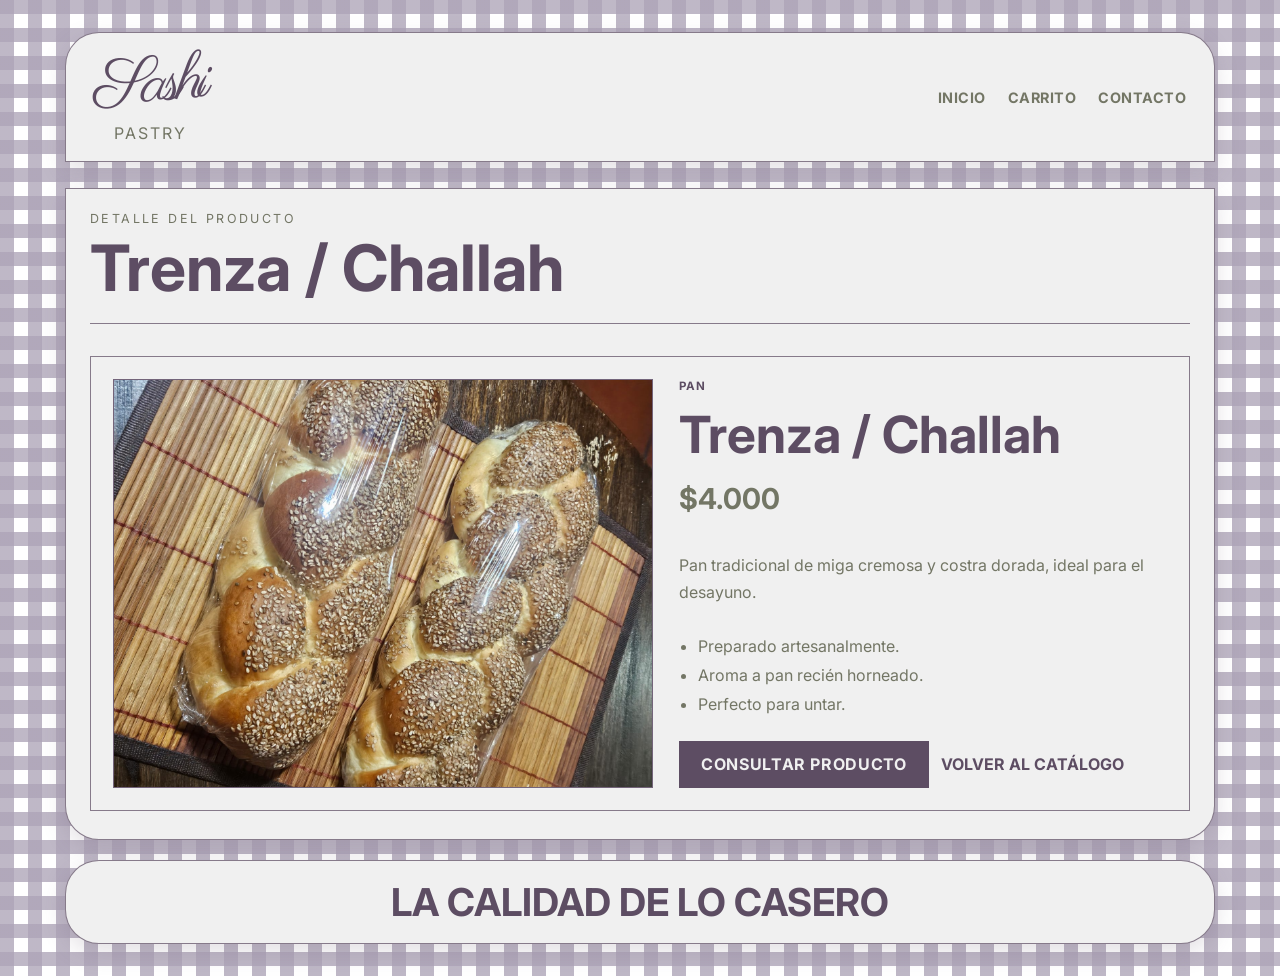
<file: pages/producto-trenza.html>
<!doctype html>
<html lang="es">
<head>
    <meta charset="UTF-8">
    <meta name="viewport" content="width=device-width, initial-scale=1.0">
    <title>Trenza/Challah | Sashi Pastry</title>
    <link rel="preconnect" href="https://fonts.googleapis.com">
    <link rel="preconnect" href="https://fonts.gstatic.com" crossorigin>
    <link href="https://fonts.googleapis.com/css2?family=Cormorant+Garamond:wght@400;500;600;700&family=Inter:wght@400;500;600;700&family=Parisienne&display=swap" rel="stylesheet">
    <link rel="stylesheet" href="../css/styles.css">
</head>
<body data-page="product" data-product-id="trenza">
    <header class="site-header">
        <a class="brand" href="../index.html">
            <span class="brand-script">Sashi</span>
            <span class="brand-tag">PASTRY</span>
        </a>
        <nav class="main-nav" aria-label="Navegación principal">
            <a href="../index.html">Inicio</a>
            <a href="./carrito.html">Carrito</a>
            <a href="./contacto.html">Contacto</a>
        </nav>
    </header>

    <main class="page-shell">
        <section class="page-banner">
            <p class="eyebrow">Detalle del producto</p>
            <h1>Trenza / Challah</h1>
        </section>

        <section class="product-detail-panel">
            <div class="product-photo"><img src="../img/Trenza (2).jpeg" alt="Trenza o Challah"></div>
            <div class="product-summary">
                <span class="product-tag">Pan</span>
                <h1>Trenza / Challah</h1>
                <p class="product-price">$4.000</p>
                <p>Pan tradicional de miga cremosa y costra dorada, ideal para el desayuno.</p>
                <ul>
                    <li>Preparado artesanalmente.</li>
                    <li>Aroma a pan recién horneado.</li>
                    <li>Perfecto para untar.</li>
                </ul>
                <div class="detail-actions">
                    <a class="button primary" href="./contacto.html">Consultar producto</a>
                    <a class="link-button" href="../index.html">Volver al catálogo</a>
                </div>
            </div>
        </section>
    </main>

    <footer class="site-footer">
        <p>LA Calidad DE LO CASERO</p>
    </footer>
</body>
</html>
</file>
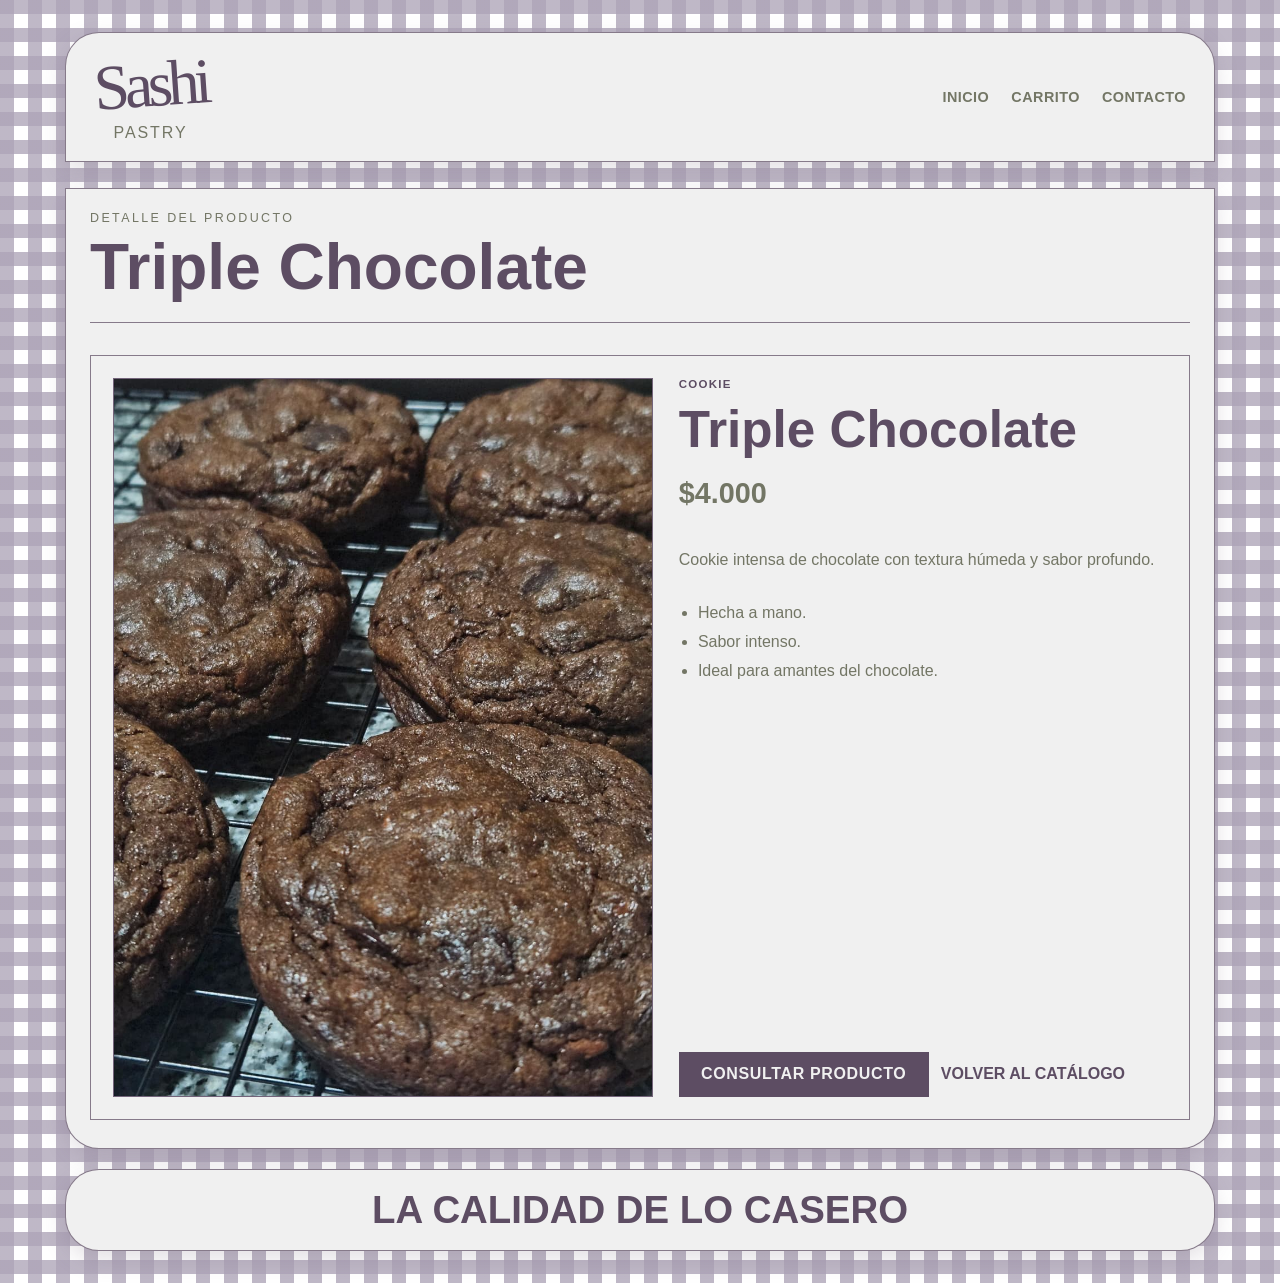
<file: pages/producto-triple-chocolate.html>
<!doctype html>
<html lang="es">
<head>
    <meta charset="UTF-8">
    <meta name="viewport" content="width=device-width, initial-scale=1.0">
    <title>Triple Chocolate | Sashi Pastry</title>
    <link rel="stylesheet" href="../css/styles.css">
</head>
<body>
    <header class="site-header">
        <a class="brand" href="../index.html"><span class="brand-script">Sashi</span><span class="brand-tag">PASTRY</span></a>
        <nav class="main-nav" aria-label="Navegación principal"><a href="../index.html">Inicio</a><a href="./carrito.html">Carrito</a><a href="./contacto.html">Contacto</a></nav>
    </header>
    <main class="page-shell">
        <section class="page-banner"><p class="eyebrow">Detalle del producto</p><h1>Triple Chocolate</h1></section>
        <section class="product-detail-panel"><div class="product-photo"><img src="../img/Triple Chocolate.jpeg" alt="Triple Chocolate"></div><div class="product-summary"><span class="product-tag">Cookie</span><h1>Triple Chocolate</h1><p class="product-price">$4.000</p><p>Cookie intensa de chocolate con textura húmeda y sabor profundo.</p><ul><li>Hecha a mano.</li><li>Sabor intenso.</li><li>Ideal para amantes del chocolate.</li></ul><div class="detail-actions"><a class="button primary" href="./contacto.html">Consultar producto</a><a class="link-button" href="../index.html">Volver al catálogo</a></div></div></section>
    </main>
    <footer class="site-footer"><p>LA Calidad DE LO CASERO</p></footer>
</body>
</html>
</file>
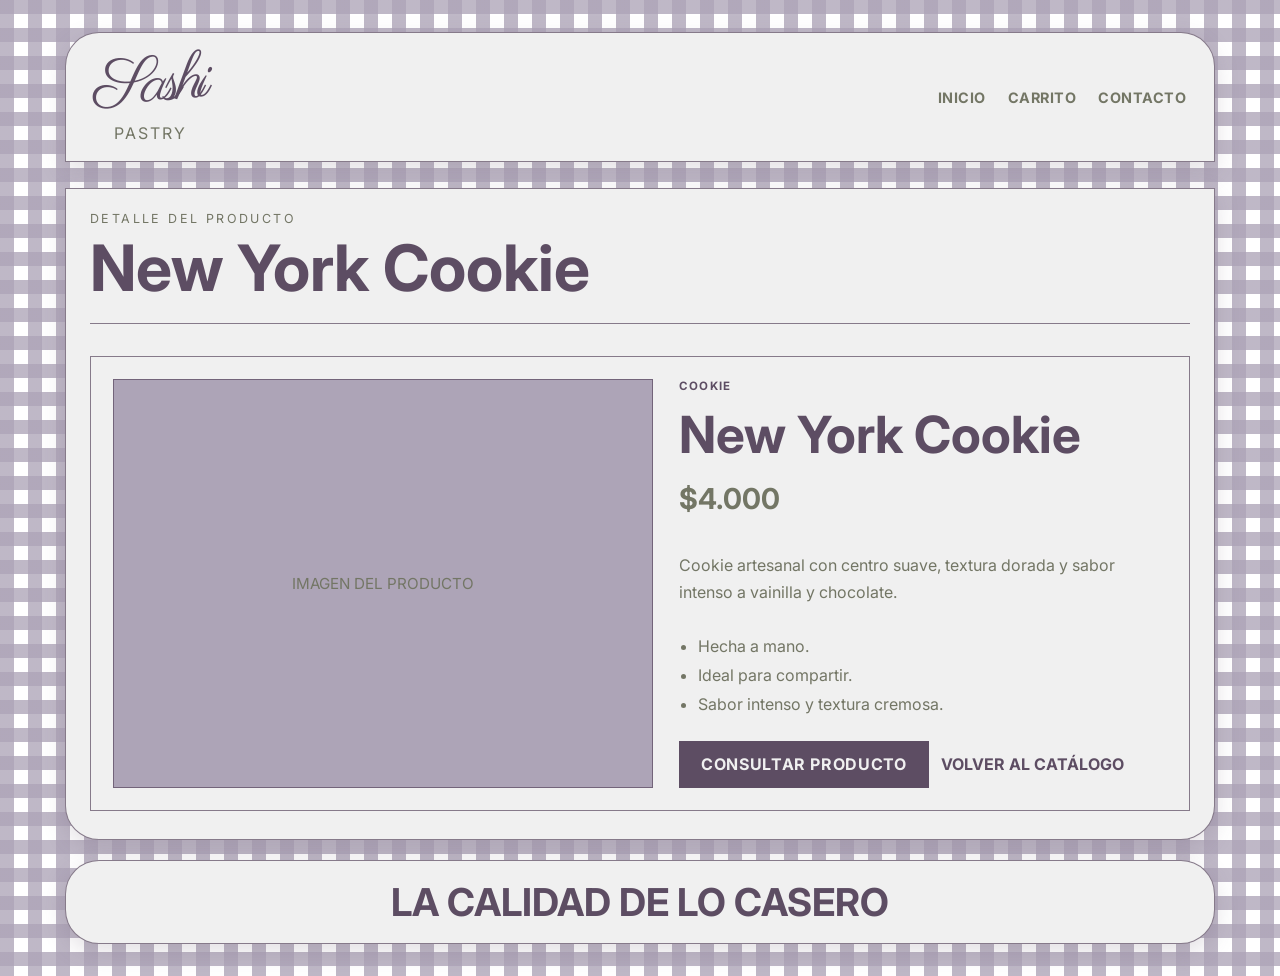
<file: pages/producto.html>
<!doctype html>
<html lang="es">
<head>
    <meta charset="UTF-8">
    <meta name="viewport" content="width=device-width, initial-scale=1.0">
    <title>Producto | Sashi Pastry</title>
    <link rel="preconnect" href="https://fonts.googleapis.com">
    <link rel="preconnect" href="https://fonts.gstatic.com" crossorigin>
    <link href="https://fonts.googleapis.com/css2?family=Cormorant+Garamond:wght@400;500;600;700&family=Inter:wght@400;500;600;700&family=Parisienne&display=swap" rel="stylesheet">
    <link rel="stylesheet" href="../css/styles.css">
</head>
<body data-page="product" data-product-id="new-york">
    <header class="site-header">
        <a class="brand" href="../index.html">
            <span class="brand-script">Sashi</span>
            <span class="brand-tag">PASTRY</span>
        </a>

        <nav class="main-nav" aria-label="Navegación principal">
            <a href="../index.html">Inicio</a>
            <a href="./carrito.html">Carrito</a>
            <a href="./contacto.html">Contacto</a>
        </nav>
    </header>

    <main class="page-shell">
        <section class="page-banner">
            <p class="eyebrow">Detalle del producto</p>
            <h1 id="product-title">New York Cookie</h1>
        </section>

        <section class="product-detail-panel">
            <div class="product-photo">Imagen del producto</div>

            <div class="product-summary">
                <span class="product-tag" id="product-tag">Cookie</span>
                <h1 id="product-name">New York Cookie</h1>
                <p class="product-price" id="product-price">$4.000</p>
                <p id="product-description">Cookie artesanal con centro suave, textura dorada y sabor intenso a vainilla y chocolate.</p>
                <ul id="product-features">
                    <li>Hecha a mano.</li>
                    <li>Ideal para compartir.</li>
                    <li>Sabor intenso y textura cremosa.</li>
                </ul>

                <div class="detail-actions">
                    <a class="button primary" href="./contacto.html">Consultar producto</a>
                    <a class="link-button" href="../index.html">Volver al catálogo</a>
                </div>
            </div>
        </section>
    </main>

    <footer class="site-footer">
        <p>LA Calidad DE LO CASERO</p>
    </footer>

</body>
</html>
</file>
<file: css/styles.css>
:root {
    --paper: #f0f0f0;
    --paper-deep: #ada4b7;
    --ink: #5d4d63;
    --ink-soft: #737665;
    --line: rgba(93, 77, 99, 0.72);
    --lavender: #ada4b7;
    --green: #737665;
    --sage: #a2ab94;
    --shadow: rgba(93, 77, 99, 0.18);
}

* {
    box-sizing: border-box;
}

html {
    scroll-behavior: smooth;
}

body {
    background-color: #fff;
    background-image: linear-gradient(90deg, rgba(173, 164, 183, 0.78) 50%, transparent 50%),
                      linear-gradient(rgba(173, 164, 183, 0.78) 50%, transparent 50%);
    background-size: 28px 28px;
    color: var(--ink);
    font-family: 'Inter', Arial, sans-serif;
    margin: 0;
    min-height: 100vh;
    padding: 32px 18px;
}

img {
    max-width: 100%;
    display: block;
}

a {
    color: inherit;
    text-decoration: none;
}

button,
input,
textarea {
    font: inherit;
}

.site-header {
    align-items: center;
    background: var(--paper);
    border: 1px solid var(--line);
    border-radius: 34px 34px 0 0;
    box-shadow: 0 8px 24px var(--shadow);
    display: flex;
    justify-content: space-between;
    gap: 16px;
    margin: 0 auto;
    max-width: 1150px;
    padding: 20px 28px;
}

.brand {
    align-items: center;
    display: flex;
    gap: 8px;
    flex-direction: column;
    line-height: 1;
    text-align: center;
}

.brand-script {
    color: var(--ink);
    font-family: 'Parisienne', cursive;
    font-size: clamp(3rem, 5vw, 6rem);
    font-weight: 400;
    letter-spacing: -0.08em;
    transform: rotate(-4deg);
}

.brand-tag {
    color: var(--green);
    font-family: 'Inter', Arial, sans-serif;
    font-size: 1rem;
    letter-spacing: 0.12rem;
}

.main-nav {
    display: flex;
    gap: 22px;
    flex-wrap: wrap;
}

.main-nav a {
    color: var(--ink-soft);
    font-size: 0.9rem;
    font-weight: 700;
    letter-spacing: 0.03rem;
    text-transform: uppercase;
}

.main-nav a.active,
.main-nav a:hover {
    color: var(--ink);
}

.store-shell,
.page-shell {
    background: var(--paper);
    border: 1px solid var(--line);
    border-radius: 0 0 34px 34px;
    box-shadow: 0 8px 24px var(--shadow);
    margin: 26px auto 0;
    max-width: 1150px;
    padding: 22px 24px 28px;
}

.hero-store {
    background: transparent;
    border-bottom: 1px solid var(--line);
    padding: 52px 30px;
}

.hero-copy {
    max-width: 620px;
}

.eyebrow {
    color: var(--ink-soft);
    font-size: 0.78rem;
    letter-spacing: 0.15rem;
    margin: 0 0 12px;
    text-transform: uppercase;
}

.hero-store h1,
.page-banner h1 {
    color: var(--ink);
    font-family: 'Inter', Arial, sans-serif;
    font-size: clamp(2.8rem, 5vw, 4.5rem);
    letter-spacing: 0;
    font-weight: 700;
    line-height: 0.95;
    margin: 0 0 12px;
}

.hero-copy p:not(.eyebrow) {
    color: var(--ink-soft);
    font-size: 1.05rem;
    line-height: 1.7;
    max-width: 480px;
}

.button {
    border: none;
    border-radius: 0;
    cursor: pointer;
    display: inline-block;
    font-weight: 700;
    letter-spacing: 0.04em;
    padding: 0.85rem 1.4rem;
    text-transform: uppercase;
    transition: transform 0.2s ease;
}

.button:hover {
    transform: translateY(-1px);
}

.button.primary {
    background: var(--ink);
    color: var(--paper);
}

.catalog {
    padding-top: 34px;
}

.catalog-header {
    border-bottom: 1px solid var(--line);
    margin-bottom: 26px;
    padding-bottom: 8px;
}

.catalog-header h2 {
    font-family: 'Inter', Arial, sans-serif;
    font-size: clamp(2.2rem, 4vw, 3.2rem);
    font-weight: 700;
    letter-spacing: 0;
    margin: 0;
}

.product-grid {
    display: grid;
    gap: 24px;
    grid-template-columns: repeat(3, minmax(0, 1fr));
}

.product-card {
    background: transparent;
    border: 1px solid var(--line);
    transition: transform 0.2s ease, box-shadow 0.2s ease;
}

.product-card:hover {
    box-shadow: 0 8px 18px var(--shadow);
    transform: translateY(-2px);
}

.product-link,
.product-link-image {
    display: block;
}

.product-link-image {
    height: auto;
}

.product-image {
    align-items: center;
    background: var(--paper-deep);
    border-bottom: 1px solid var(--line);
    color: var(--ink-soft);
    display: flex;
    font-size: 0.9rem;
    height: 210px;
    justify-content: center;
    letter-spacing: 0.08rem;
    text-transform: uppercase;
}

.product-image img,
.product-photo img {
    height: 100%;
    object-fit: cover;
    width: 100%;
}

.product-card__actions {
    align-items: center;
    display: flex;
    gap: 12px;
    justify-content: space-between;
    margin-top: 16px;
}

.text-link {
    color: var(--ink);
    font-size: 0.8rem;
    font-weight: 700;
    letter-spacing: 0.05em;
    text-transform: uppercase;
}

.add-to-cart {
    border: none;
    font-size: 0.72rem;
    padding: 0.7rem 0.9rem;
}

.product-meta {
    padding: 18px 18px 20px;
}

.product-tag {
    color: var(--ink);
    display: inline-block;
    font-size: 0.72rem;
    font-weight: 700;
    letter-spacing: 0.08rem;
    margin-bottom: 8px;
    text-transform: uppercase;
}

.product-meta h3 {
    font-size: 1.45rem;
    margin: 0 0 8px;
}

.product-meta p {
    color: var(--ink-soft);
    line-height: 1.6;
    margin: 0 0 18px;
}

.product-bottom {
    align-items: center;
    border-top: 1px solid rgba(75, 70, 76, 0.25);
    display: flex;
    justify-content: space-between;
    gap: 10px;
    padding-top: 12px;
}

.product-bottom strong {
    font-size: 1.1rem;
}

.product-bottom span {
    color: var(--ink);
    font-size: 0.8rem;
    font-weight: 700;
    text-transform: uppercase;
}

.page-banner {
    border-bottom: 1px solid var(--line);
    margin-bottom: 32px;
    padding-bottom: 12px;
}

.cart-layout,
.contact-layout,
.product-detail {
    display: grid;
    gap: 24px;
}

.cart-layout {
    grid-template-columns: 1.5fr 0.9fr;
}

.cart-items {
    display: flex;
    flex-direction: column;
    gap: 16px;
}

.cart-item {
    align-items: center;
    background: transparent;
    border: 1px solid var(--line);
    display: grid;
    gap: 14px;
    grid-template-columns: 94px 1fr auto;
    padding: 16px;
}

.cart-item__controls {
    align-items: center;
    display: flex;
    gap: 10px;
    justify-content: flex-end;
    margin-top: 8px;
}

.cart-item__controls button {
    background: var(--ink);
    border: none;
    border-radius: 50%;
    color: #fff;
    cursor: pointer;
    height: 28px;
    width: 28px;
}

.cart-item__controls span {
    min-width: 20px;
    text-align: center;
}

.mini-image {
    align-items: center;
    background: var(--paper-deep);
    color: var(--ink-soft);
    display: flex;
    height: 80px;
    justify-content: center;
    text-transform: uppercase;
    width: 94px;
}

.item-copy h3 {
    margin: 0 0 4px;
}

.item-copy p {
    color: var(--ink-soft);
    margin: 0;
}

.summary-box {
    background: transparent;
    border: 1px solid var(--line);
    padding: 22px 18px;
}

.summary-box h2 {
    margin-top: 0;
}

.summary-row {
    align-items: center;
    display: flex;
    justify-content: space-between;
    gap: 14px;
    margin-bottom: 12px;
}

.summary-row.total {
    border-top: 1px solid var(--line);
    font-size: 1.1rem;
    font-weight: 700;
    margin-top: 18px;
    padding-top: 12px;
}

.contact-layout {
    grid-template-columns: 0.95fr 1.2fr;
}

.contact-info,
.contact-form {
    background: transparent;
    border: 1px solid var(--line);
    padding: 22px 20px;
}

.contact-info h2 {
    margin-top: 0;
}

.contact-info p,
.contact-info li {
    color: var(--ink-soft);
    line-height: 1.7;
}

.contact-info ul {
    list-style: none;
    margin: 20px 0 0;
    padding: 0;
}

.contact-form {
    display: flex;
    flex-direction: column;
    gap: 16px;
}

.contact-form label {
    color: var(--ink);
    display: flex;
    flex-direction: column;
    font-weight: 600;
    gap: 8px;
}

.contact-form input,
.contact-form textarea {
    background: rgba(255,255,255,0.4);
    border: 1px solid rgba(75, 70, 76, 0.18);
    color: var(--ink);
    padding: 0.85rem 0.9rem;
}

.product-detail-panel {
    background: transparent;
    border: 1px solid var(--line);
    display: grid;
    gap: 26px;
    grid-template-columns: 1.05fr 0.95fr;
    padding: 22px;
}

.product-photo {
    align-items: center;
    background: var(--paper-deep);
    border: 1px solid var(--line);
    color: var(--ink-soft);
    display: flex;
    font-size: 0.95rem;
    justify-content: center;
    min-height: 360px;
    text-transform: uppercase;
}

.product-summary {
    display: flex;
    flex-direction: column;
}

.product-summary .product-tag {
    margin-bottom: 10px;
}

.product-summary h1 {
    font-family: 'Inter', Arial, sans-serif;
    font-size: clamp(2.3rem, 4vw, 3.5rem);
    letter-spacing: 0;
    font-weight: 700;
    margin: 0 0 10px;
}

.product-price {
    color: var(--ink);
    font-size: 1.8rem;
    font-weight: 700;
    margin: 0 0 12px;
}

.product-summary p {
    color: var(--ink-soft);
    line-height: 1.7;
}

.product-summary ul {
    color: var(--ink-soft);
    line-height: 1.8;
    margin: 10px 0 22px;
    padding-left: 1.2rem;
}

.detail-actions {
    align-items: center;
    display: flex;
    flex-wrap: wrap;
    gap: 12px;
    margin-top: auto;
}

.link-button {
    color: var(--ink);
    font-weight: 700;
    text-transform: uppercase;
}

.site-footer {
    background: var(--paper);
    border: 1px solid var(--line);
    border-radius: 34px;
    box-shadow: 0 8px 24px var(--shadow);
    color: var(--ink);
    margin: 20px auto 0;
    max-width: 1150px;
    padding: 18px 22px;
    text-align: center;
}

.site-footer p {
    font-family: 'Inter', Arial, sans-serif;
    font-size: clamp(1.8rem, 3vw, 2.4rem);
    letter-spacing: 0;
    font-weight: 700;
    margin: 0;
    text-transform: uppercase;
}

@media (max-width: 900px) {
    .product-grid {
        grid-template-columns: repeat(2, minmax(0, 1fr));
    }

    .cart-layout,
    .contact-layout,
    .product-detail-panel {
        grid-template-columns: 1fr;
    }
}

@media (max-width: 600px) {
    body {
        padding: 18px 10px;
    }

    .site-header {
        flex-direction: column;
        align-items: flex-start;
    }

    .main-nav {
        width: 100%;
        justify-content: space-between;
    }

    .product-grid {
        grid-template-columns: 1fr;
    }

    .hero-store,
    .store-shell,
    .page-shell {
        padding-left: 16px;
        padding-right: 16px;
    }

    .cart-item {
        grid-template-columns: 80px 1fr;
    }

    .cart-item strong {
        grid-column: 2;
    }
}
</file>
